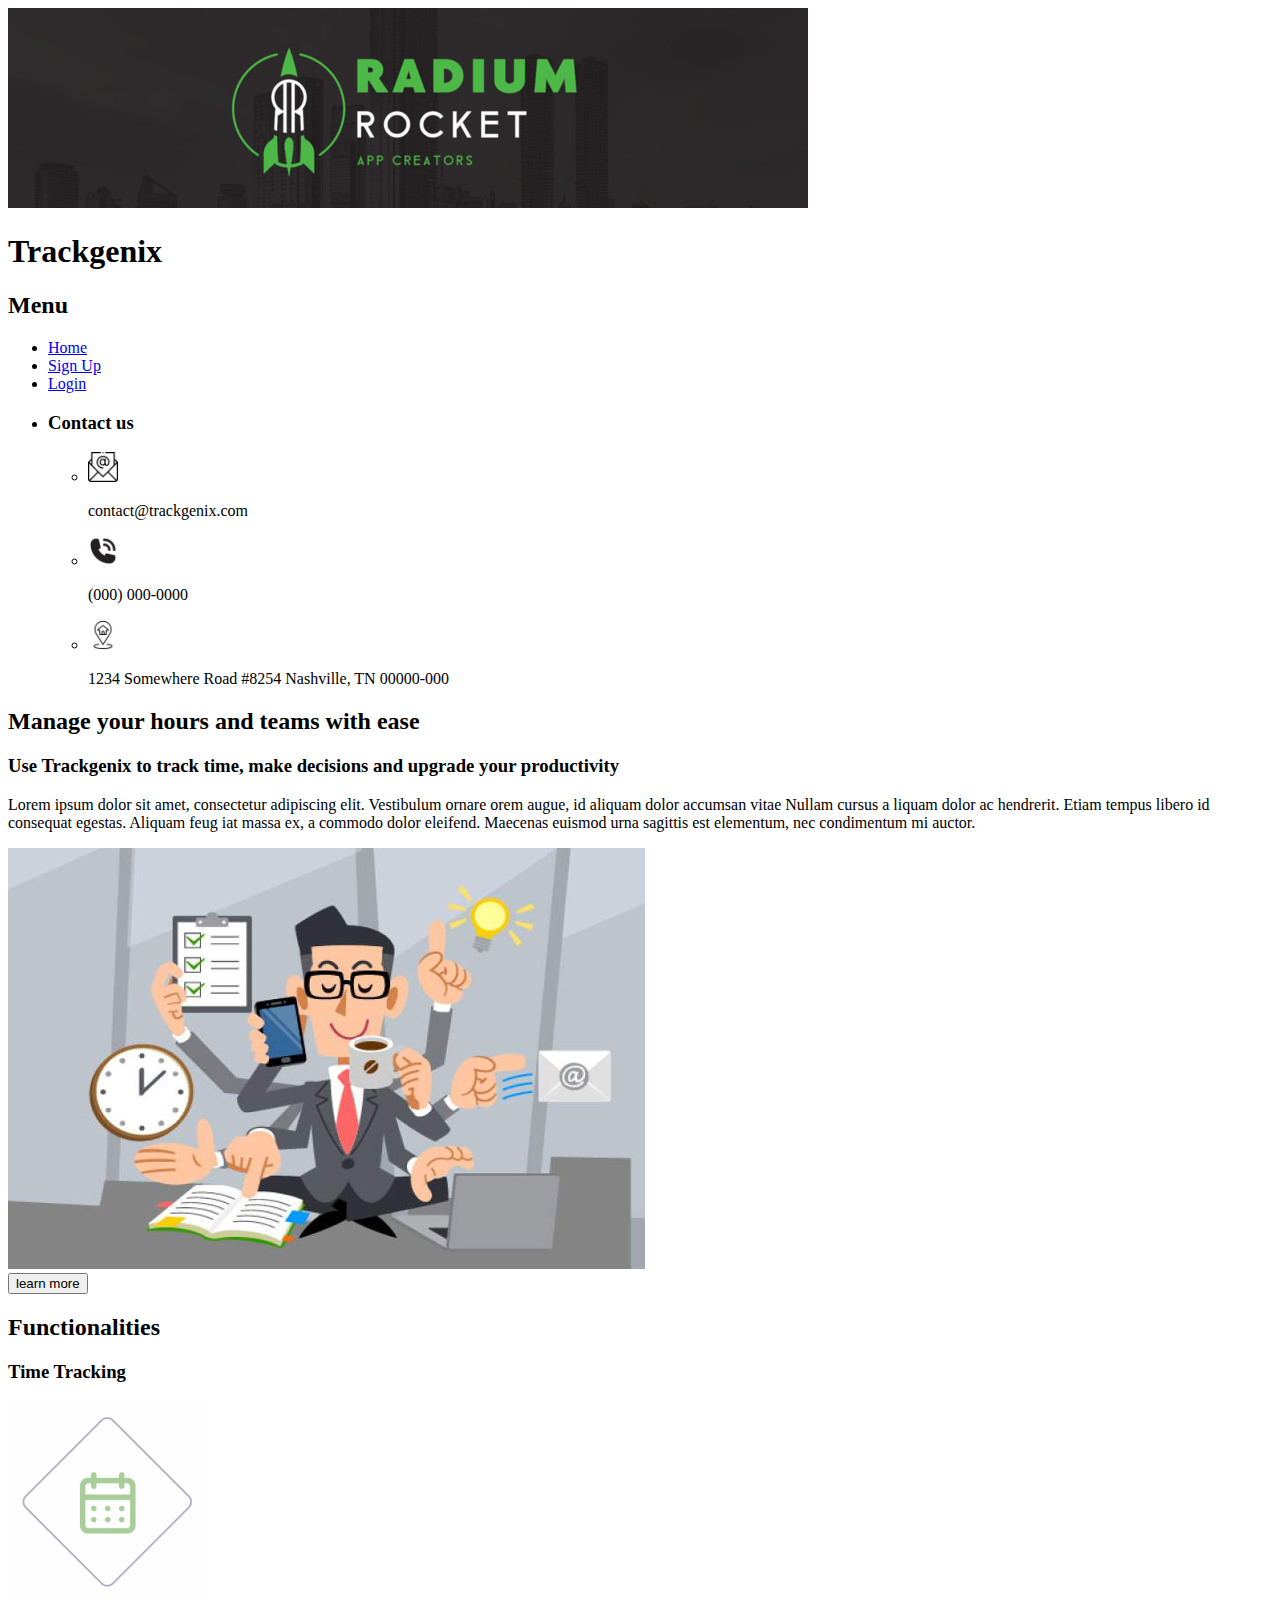
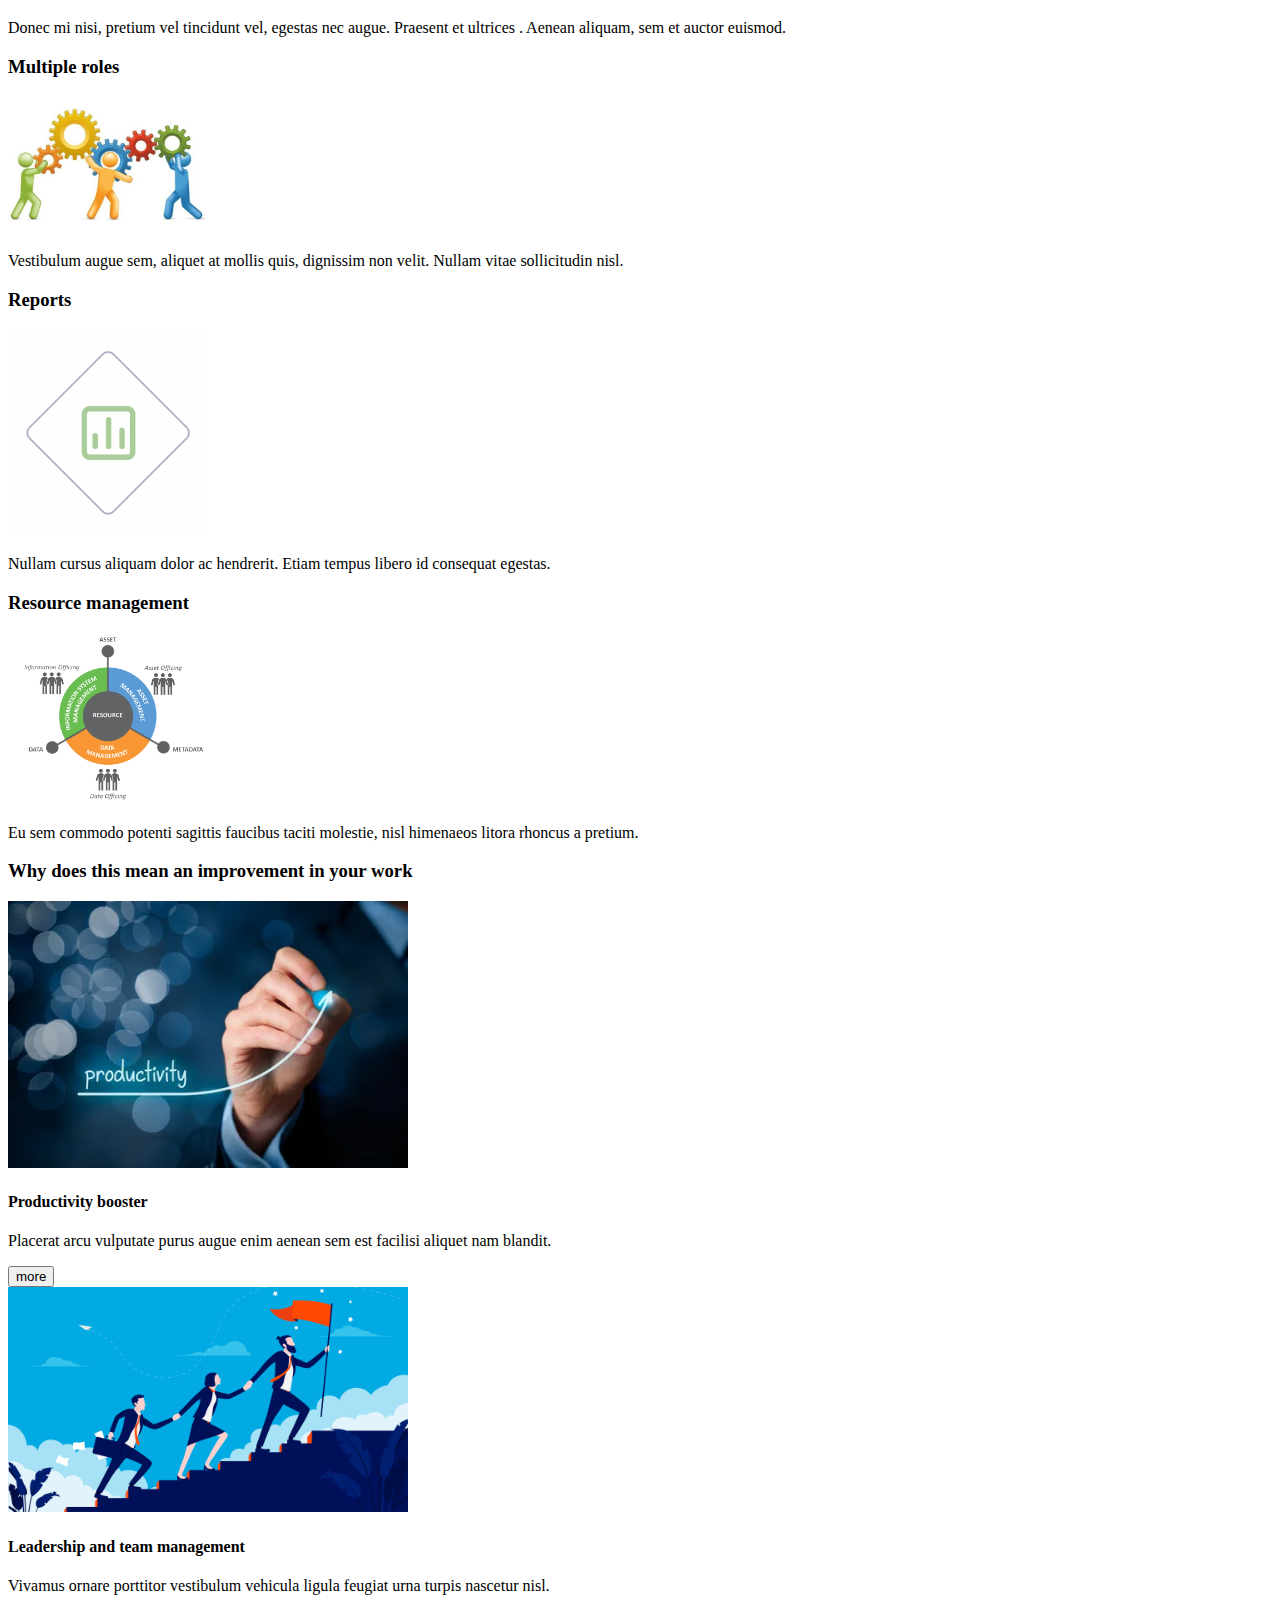
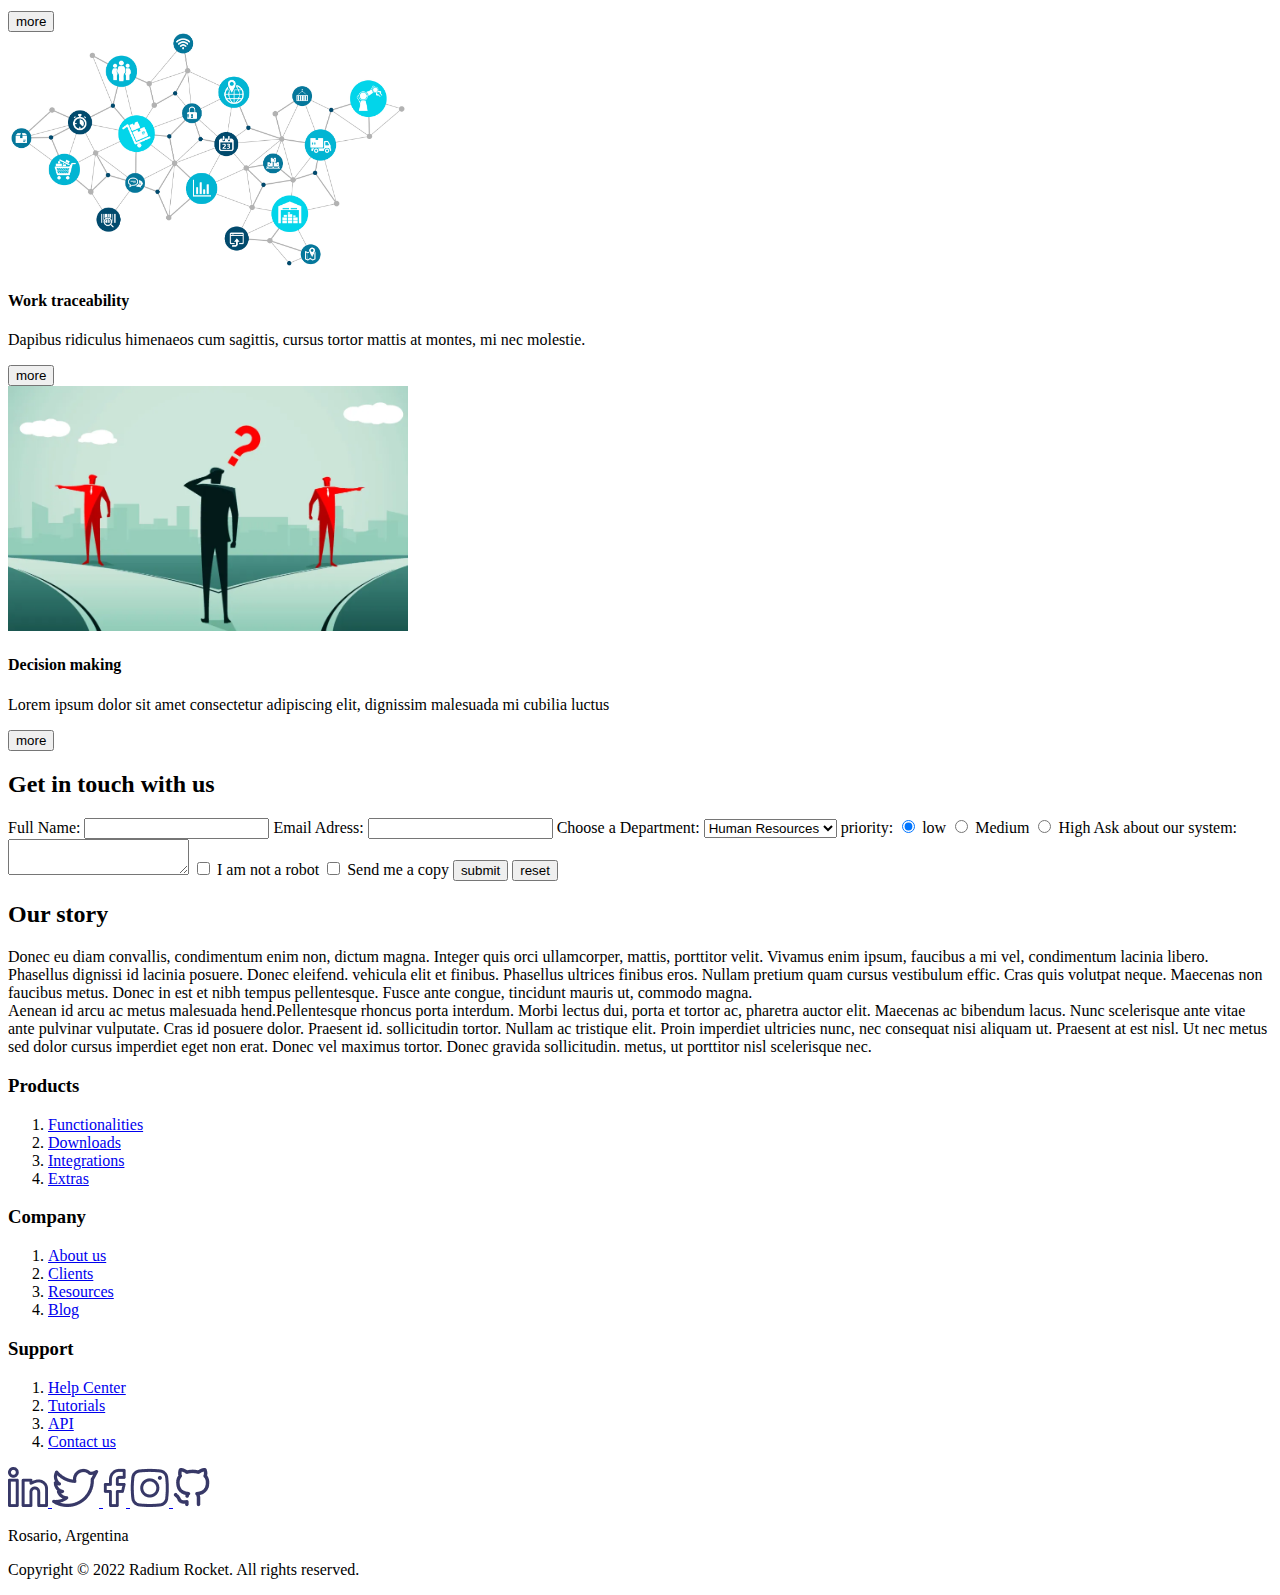
<file: semana-02/index.html>
<!DOCTYPE html>
<html lang="en">
    <head>
        <meta charset="UTF-8">
        <meta http-equiv="X-UA-Compatible" content="IE=edge">
        <meta name="viewport" content="width=device-width, initial-scale=1.0">
        <title>Radium Rocket</title>
    </head>
    <body>
        <header>
            <img src="./assets/images/header-radium.jpeg" alt="logo-header">
            <h1>
                Trackgenix
            </h1>
        </header>
        <aside>            
                <h2>
                    Menu
                </h2>
                <ul>
                    <li>
                        <a href="#">
                            Home
                        </a>
                    </li>
                    <li>
                        <a href="#">
                            Sign Up
                        </a>
                    </li>
                    <li>
                        <a href="#">
                            Login
                        </a>
                    </li>
                    <li>
                        <H3>
                            Contact us
                        </H3>
                        <ul>
                            <li>
                                <img src="./assets/icons/Mail-Select.png" width="30px" alt="">
                                <p>
                                    contact@trackgenix.com
                                </p>
                            </li>
                            <li>
                                <img src="./assets/icons/phone-select.png" width="30px" alt="">
                                <p>
                                    (000) 000-0000
                                </p>
                            </li>
                            <li>
                                <img src="./assets/icons/address-house.webp" width="30px" alt="">
                                <p>
                                    1234 Somewhere Road #8254 Nashville, TN 00000-000
                                </p>
                            </li>
                        </ul>
                    </li>
                </ul>
        </aside>
        <main>
            <section>
                <h2>
                    Manage your hours and teams with ease
                </h2>
                <h3>
                    Use Trackgenix to track time, make decisions and upgrade your productivity
                </h3>
                <p>
                    Lorem ipsum dolor sit amet, consectetur adipiscing elit. Vestibulum ornare
                    orem augue, id aliquam dolor accumsan vitae Nullam cursus a liquam dolor ac hendrerit.
                    Etiam tempus libero id consequat egestas. Aliquam feug iat massa ex, a commodo dolor 
                    eleifend.
                    Maecenas euismod urna sagittis est elementum, nec condimentum mi auctor.
                </p>
                <img src="./assets/images/productivity-section.png" alt="img-productivity">
                <div>
                    <input type="button" value="learn more">
                </div>
            </section>
            <section>
                <h2>
                    Functionalities
                </h2>
                <h3>
                    Time Tracking
                </h3>
                <img src="./assets/images/article1-image1.png" width="200px" alt="rombo">
                <p>
                    Donec mi nisi, pretium vel tincidunt vel, egestas nec augue. Praesent et ultrices . Aenean aliquam,
                    sem et auctor euismod.
                </p>
                <h3>
                    Multiple roles
                </h3>
                <img src="./assets/images/roles.jpeg" width="200px" alt="img-roles">
                <p>
                    Vestibulum augue sem, aliquet at mollis quis, dignissim non velit. Nullam vitae sollicitudin nisl.
                </p>
                <h3>
                    Reports
                </h3>
                <img src="./assets/images/article2-image2.png" width="200px" alt="reports">
                <p>
                    Nullam cursus aliquam dolor ac hendrerit. Etiam tempus libero id consequat egestas.
                </p>
                <h3>
                    Resource management
                </h3>
                <img src="./assets/images/Resource_Management.png" width="200px" alt="">
                <p>
                    Eu sem commodo potenti sagittis faucibus taciti molestie, nisl himenaeos litora rhoncus a pretium.
                </p>
            </section>
            <section>
                <h3>
                    Why does this mean an improvement in your work
                </h3>
                <div>
                    <div class="cards">
                        <img src="./assets/images/productivity-bosster.webp" width="400px" alt="productivity-bosster">
                        <h4>
                            Productivity booster
                        </h4>
                        <p>
                            Placerat arcu vulputate purus augue enim aenean sem est facilisi aliquet nam blandit.
                        </p>
                        <input type="button" value="more">
                    </div>
                    <div class="cards">
                        <img src="./assets/images/Leadership.jpeg" width="400px" alt="Leadership">
                        <h4>
                            Leadership and team management
                        </h4>
                        <p>
                            Vivamus ornare porttitor vestibulum vehicula ligula feugiat urna turpis nascetur nisl.
                        </p>
                        <input type="button" value="more">
                    </div>
                    <div class="cards">
                        <img src="./assets/images/work-traceability.jpeg" width="400px" alt="work-traceability">
                        <h4>
                            Work traceability
                        </h4>
                        <p>
                            Dapibus ridiculus himenaeos cum sagittis, cursus tortor mattis at montes, mi nec molestie.
                        </p>
                        <input type="button" value="more">
                    </div>
                    <div class="cards">
                        <img src="./assets/images/decision-making.webp" width="400px" alt="decision-making">
                        <h4>
                            Decision making
                        </h4>
                        <p>
                            Lorem ipsum dolor sit amet consectetur adipiscing elit, dignissim malesuada mi cubilia luctus
                        </p>
                        <input type="button" value="more">
                    </div>
                </div>
            </section>
            <section >
                <h2>
                    Get in touch with us
                </h2>
                <form action="test">                    
                        <label for="name">
                            Full Name:
                        </label>
                        <input id="name" type="text"  name="user_name">                        
                        <label for="mail">
                            Email Adress:
                        </label>
                        <input id="mail" type="email"  name="user_mail">    
                        <label for="area">
                            Choose a Department:
                        </label>                   
                        <select id="area" name="area"  >                                
                            <option value="area">
                                Human Resources
                            </option>
                            <option value="area">
                                Systems
                            </option>
                            <option value="area">
                                Commercialization
                            </option>
                        </select>                      
                        <label for="optios">
                            priority:
                        </label>
                        <input type="radio" name="interest" value="negative" checked> low
                        <input type="radio" name="interest" value="neutral"> Medium
                        <input type="radio" name="interest" value="positive"> High                      
                        <label for="msg">
                            Ask about our system:
                        </label>
                        <textarea id="msg" name="user-message"></textarea>                      
                        <input id="robot" type="checkbox"  name="condition">
                        <label for="condition">
                            I am not a robot
                        </label>
                        <input id="condition" type="checkbox"  name="copy">
                        <label for="send">
                            Send me a copy
                        </label>
                        <input type="button" value="submit">
                        <input type="button" value="reset">                        
                </form>
            </section>
            <div>
                <h2>
                    Our story
                </h2>
                <div>
                    Donec eu diam convallis, condimentum enim non, dictum magna. Integer quis orci ullamcorper, mattis,
                    porttitor velit. Vivamus enim ipsum, faucibus a mi vel, condimentum lacinia libero. Phasellus dignissi
                    id lacinia posuere. Donec eleifend. vehicula elit
                    et finibus. Phasellus ultrices finibus eros. Nullam pretium quam cursus vestibulum effic.
                    Cras quis volutpat neque. Maecenas non faucibus metus. Donec in est et nibh tempus pellentesque.
                    Fusce ante congue, tincidunt mauris ut, commodo
                    magna.
                </div>
                <div>
                    Aenean id arcu ac metus malesuada hend.Pellentesque rhoncus porta interdum. Morbi lectus dui,
                    porta et tortor ac, pharetra auctor elit. Maecenas ac bibendum lacus. Nunc scelerisque ante vitae
                    ante pulvinar vulputate. Cras id posuere dolor. Praesent id.
                    sollicitudin tortor. Nullam ac tristique elit. Proin imperdiet ultricies nunc, nec consequat nisi
                    aliquam ut. Praesent at est nisl. Ut nec metus sed dolor cursus imperdiet eget non erat. Donec vel
                    maximus tortor. Donec gravida sollicitudin.
                    metus, ut porttitor nisl scelerisque nec.
                </div>
            </div>
            </div>
            <div>
                <div>
                    <h3>Products</h3>
                    <ol >
                        <li>
                            <a href="#">
                                Functionalities
                            </a>
                        </li>
                        <li>
                            <a href="#">
                                Downloads
                            </a>
                        </li>
                        <li>
                            <a href="#">
                                Integrations
                            </a>
                        </li>
                        <li>
                            <a href="#">
                                Extras
                            </a>
                        </li>
                    </ol>
                </div>
                <div>
                    <h3>
                        Company
                    </h3>
                    <ol class="Company">
                        <li>
                            <a href="#">
                                About us
                            </a>
                        </li>
                        <li>
                            <a href="#">
                                Clients
                            </a>
                        </li>
                        <li>
                            <a href="#">
                                Resources
                            </a>
                        </li>
                        <li>
                            <a href="#">
                                Blog
                            </a>
                        </li>
                    </ol>
                </div>
                <div>
                    <h3>
                        Support
                    </h3>
                    <ol class="Support">
                        <li>
                            <a href="#">
                                Help Center
                            </a>
                        </li>
                        <li>
                            <a href="#">
                                Tutorials
                            </a>
                        </li>
                        <li>
                            <a href="#">
                                API
                            </a>
                        </li>
                        <li>
                            <a href="#">
                                Contact us
                            </a>
                        </li>
                    </ol>
                </div>
            </div>
        </main>
        <footer>
            <div>
                <a href="#">
                    <img src="./assets/icons/In.png" alt="logo">
                </a>
                <a href="#">
                    <img src="./assets/icons/twitter.png" alt="logo">
                </a>
                <a href="#">
                    <img src="./assets/icons/face.png" alt="logo">
                </a>
                <a href="#">
                    <img src="./assets/icons/Instagram.png" alt="logo">
                </a>
                <a href="#">
                    <img src="./assets/icons/git.png" alt="logo">
                </a>
            </div>
            <div>
                <p>
                    Rosario, Argentina
                </p>
                <p>
                    Copyright © 2022 Radium Rocket. All rights reserved.
                </p>
            </div>
        </footer>
    </body>
</html>
</file>
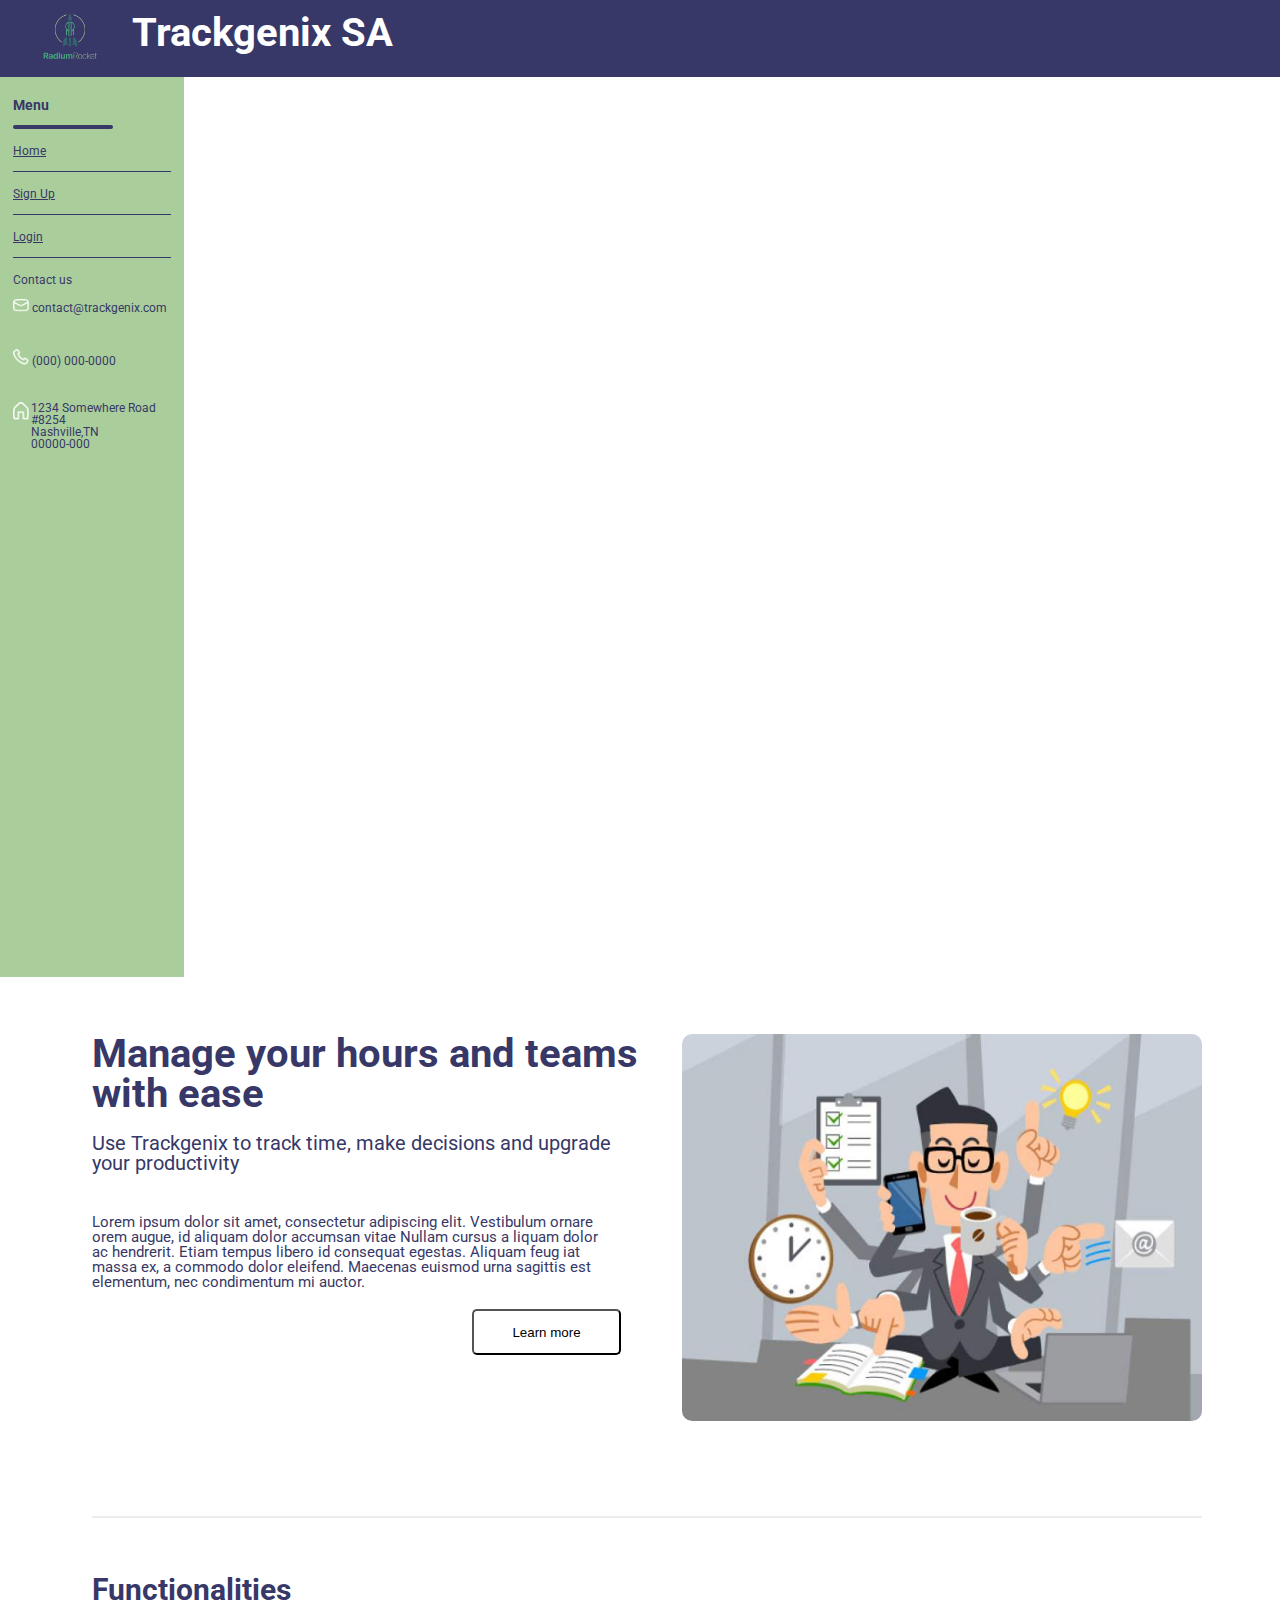
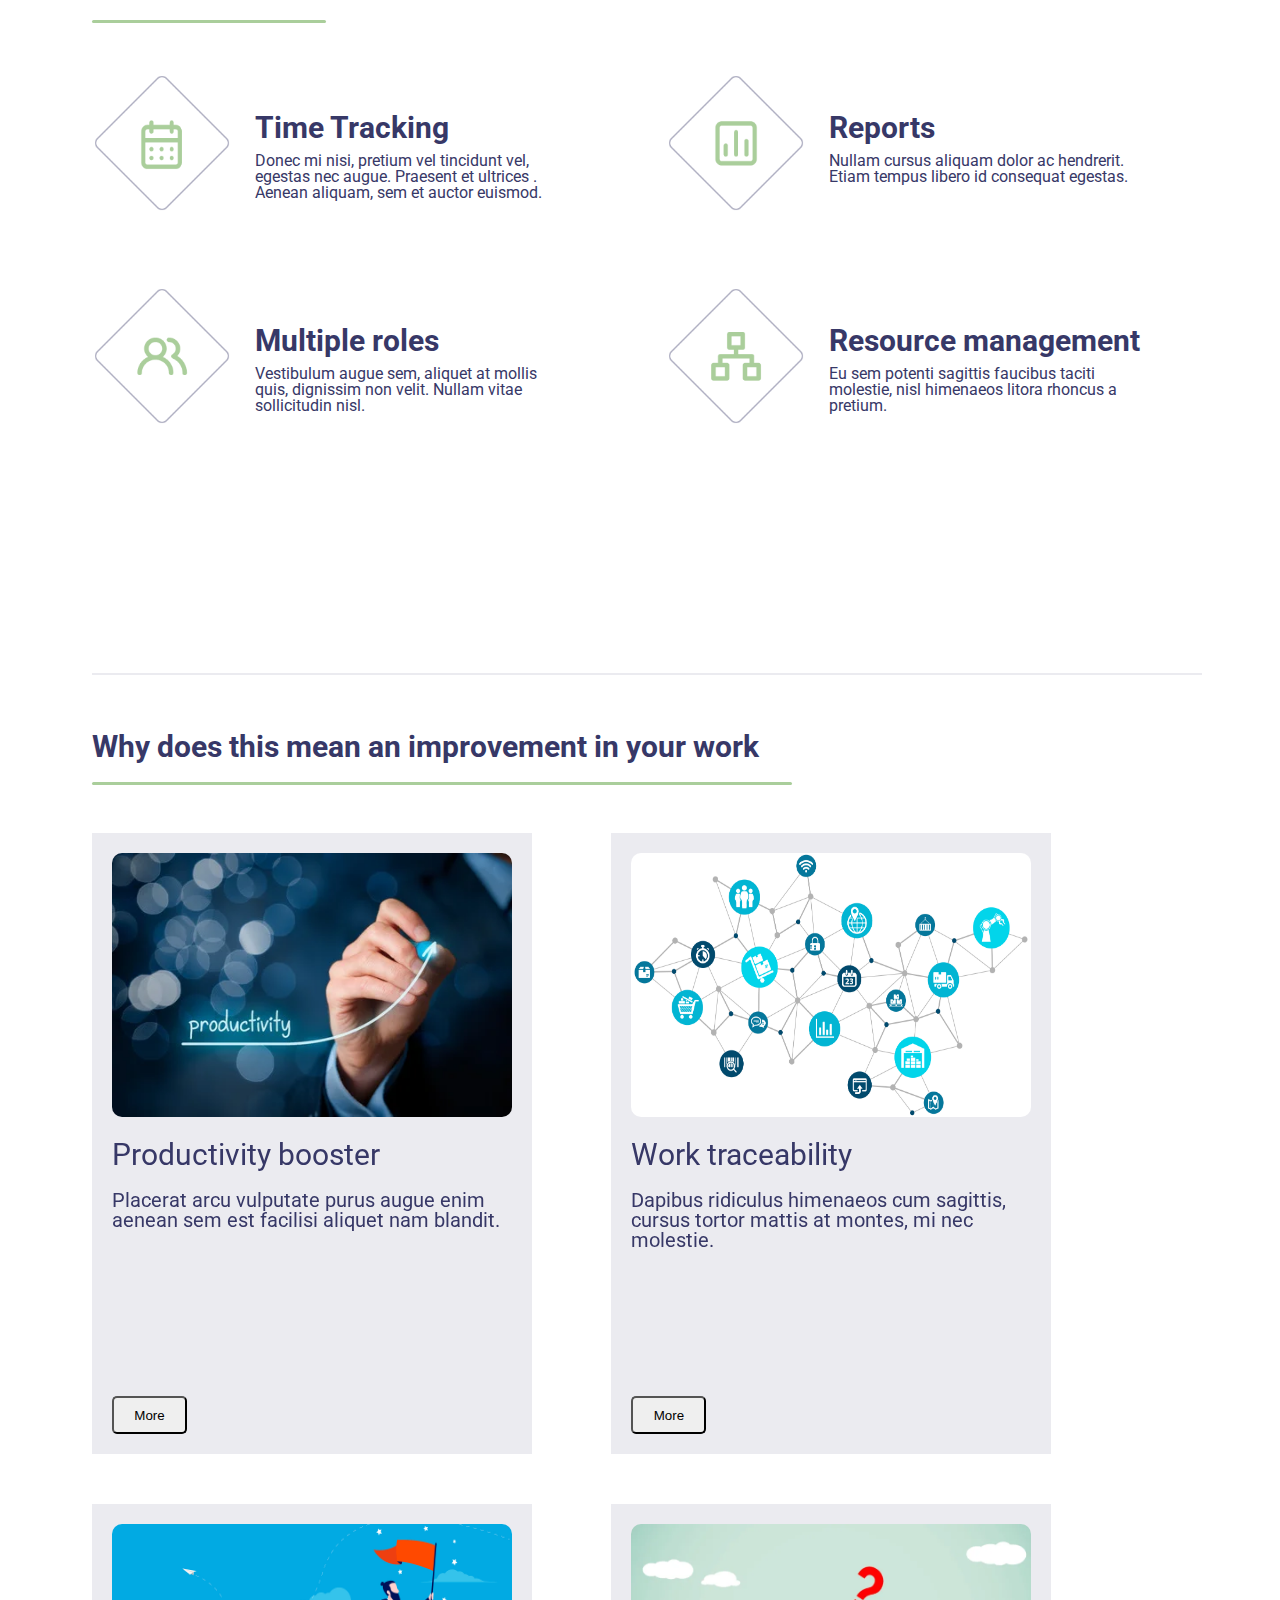
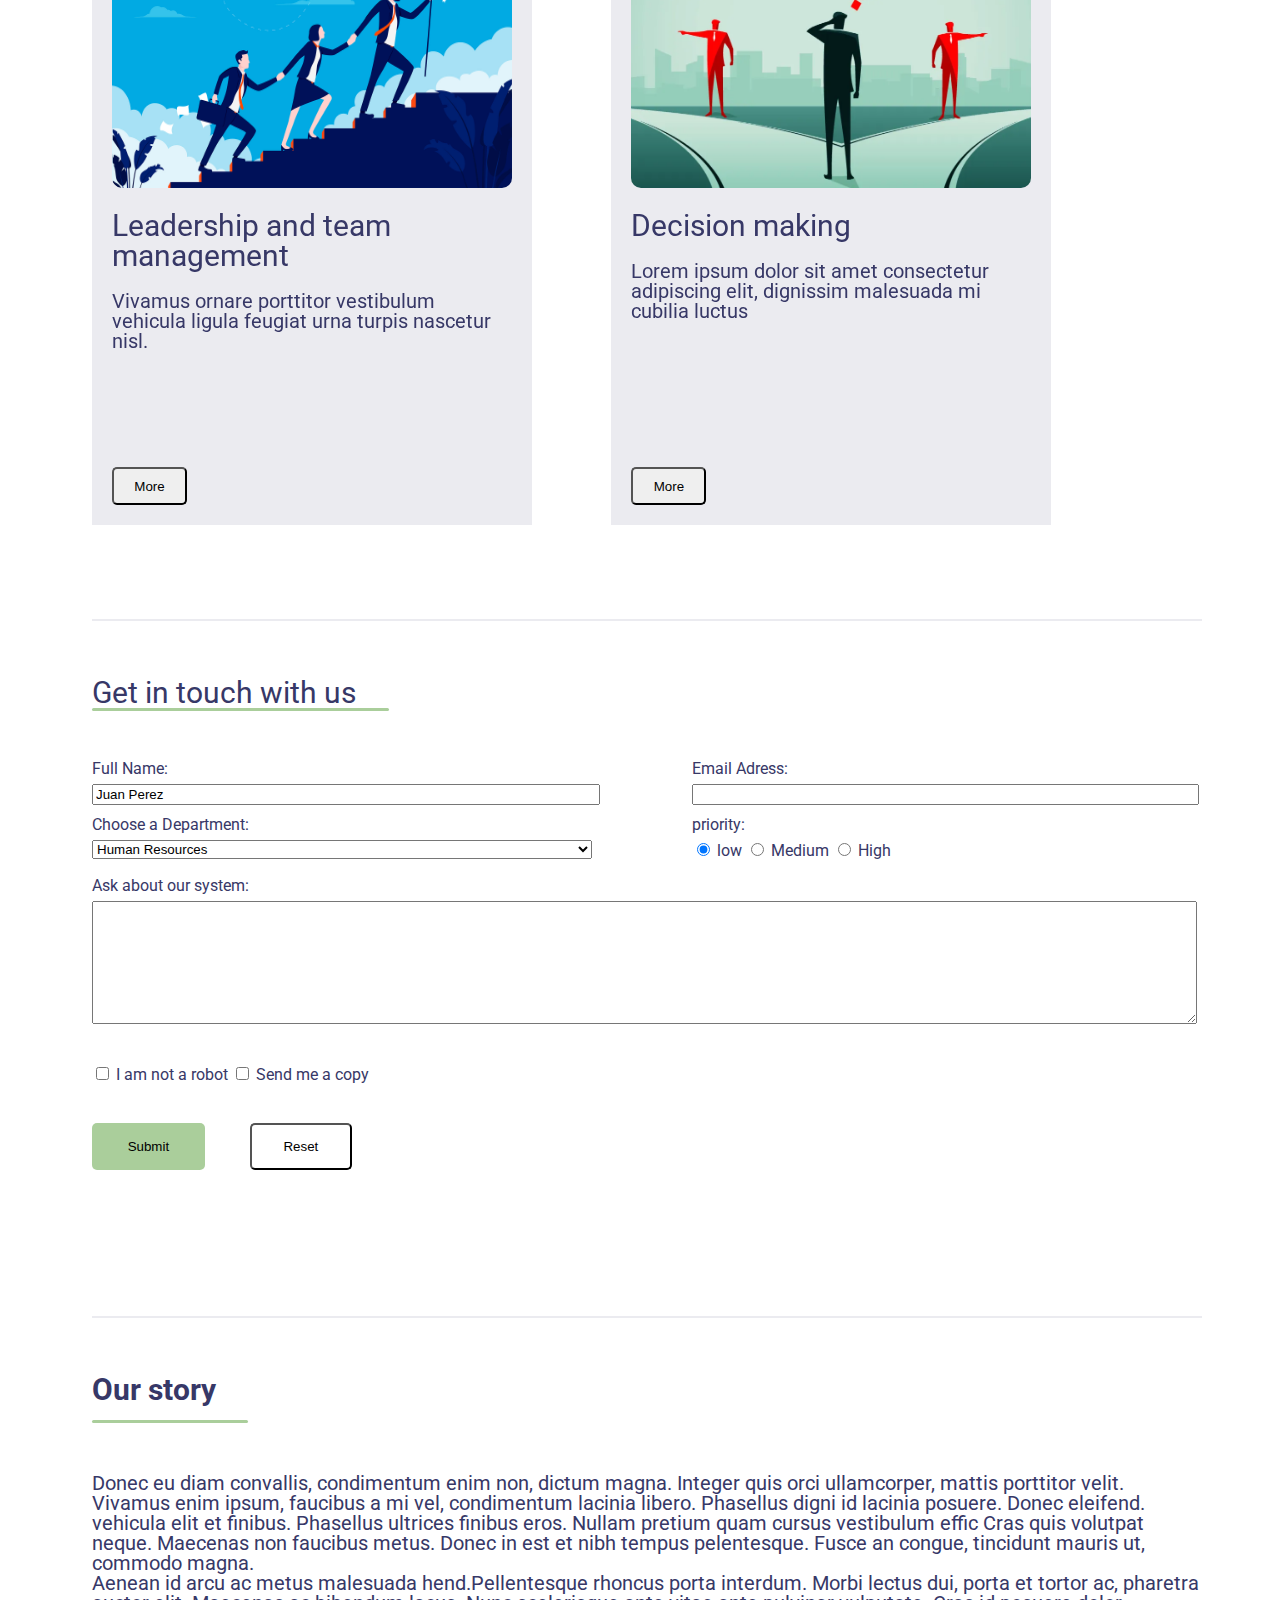
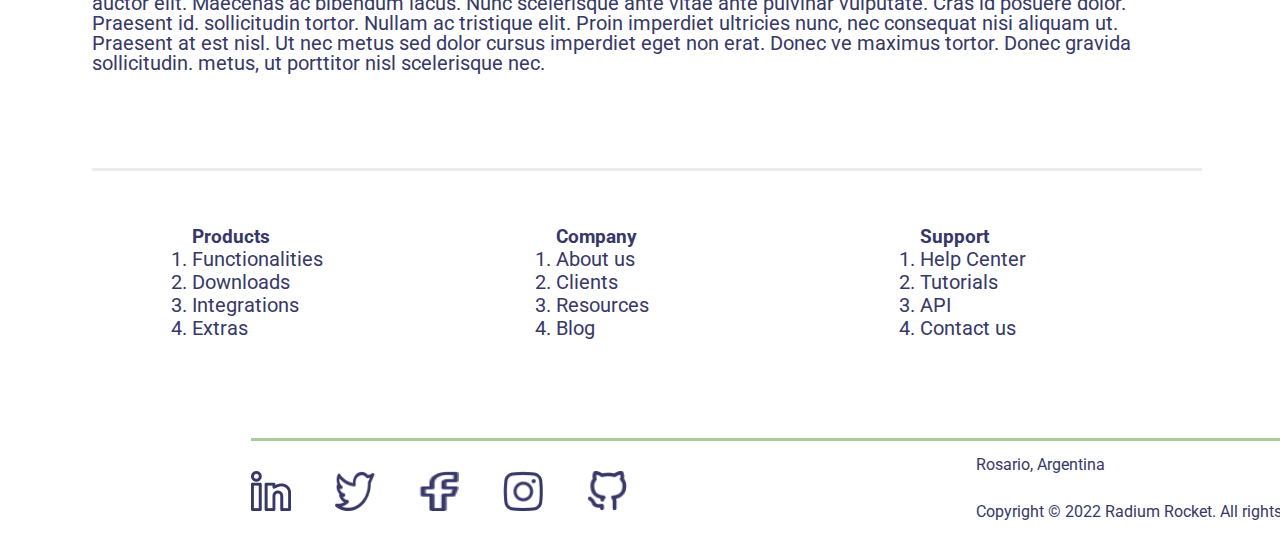
<file: Semana-03/index.html>
<!DOCTYPE html>
<html lang="en">

<head>
    <meta charset="UTF-8">
    <meta http-equiv="X-UA-Compatible" content="IE=edge">
    <meta name="viewport" content="width=device-width, initial-scale=1.0">
    <link rel="stylesheet" href="./css/reset.css">
    <link rel="stylesheet" href="./css/style.css">
    <title>Radium Rocket</title>
</head>

<body>
    <header>
        <div class="container-logo">
            <img class="rr-logo" src="./assets/icons/trackgenix-logo.png" alt="logo-header">
            <h1>
                Trackgenix SA
            </h1>
        </div>
    </header>
    <aside>
        <span>
            Menu
        </span>
        <div class="am1"></div>
        <ul>
            <li class="menu-list">
                <a href="#">
                            Home
                        </a>
            </li>
            <li class="menu-list">
                <a href="#">
                            Sign Up
                        </a>
            </li>
            <li class="menu-list">
                <a href="#">
                            Login
                        </a>
            </li>
            <li class="menu-list-contact">
                <span class="span-sl">
                            Contact us
                        </span>
                <ul>
                    <li class="sub-list">
                        <img class="contact-icons" src="./assets/icons/email-icon.png" alt="">
                        <a href="#">
                            contact@trackgenix.com
                        </a>
                    </li>
                    <li class="sub-list">
                        <img class="contact-icons" src="./assets/icons/phone-icon.png" alt="">
                        <p>
                            (000) 000-0000
                        </p>
                    </li>
                    <li class="sub-list">
                        <img class="contact-icons" src="./assets/icons/house-icon.png" alt="">
                        <span class="span-adress">
                           <p>1234 Somewhere Road</p>
                           <p>#8254</p>
                           <p>Nashville,TN </p>
                           <p>00000-000</p>
                        </span>
                    </li>
                </ul>
            </li>
        </ul>
    </aside>
    <main>
        <section class="first-section">
            <div class="manage-hour">
                <h2 class="title-fs">
                    Manage your hours and teams with ease
                </h2>
                <h3 class="subtitle-fs">
                    Use Trackgenix to track time, make decisions and upgrade your productivity
                </h3>
                <p class="text-fs">
                    Lorem ipsum dolor sit amet, consectetur adipiscing elit. 
                    Vestibulum ornare orem augue, id aliquam dolor accumsan vitae Nullam cursus 
                    a liquam dolor ac hendrerit. Etiam tempus libero id consequat egestas. 
                    Aliquam feug iat massa ex, a commodo dolor eleifend.
                    Maecenas euismod urna sagittis est elementum, nec condimentum mi auctor.
                </p>
                <button class="button-fs">Learn more</button>
            </div>
            <div>
                <img class="productivity" src="./assets/images/productivity-section.png" alt="img-productivity">
            </div>
        </section>
        <section class="second-section">
            <h2>
                Functionalities
            </h2>
            <div class="box-color"></div>
            <div class="second-section-a">
                <div class="second-section-ab">
                    <img class="ss-img" src="./assets/images/calendar-logo.png" alt="rombo">
                    <div class="funcionalities-text">
                        <h3>
                            Time Tracking
                        </h3>
                        <p>
                            Donec mi nisi, pretium vel tincidunt vel, egestas nec augue. Praesent et ultrices
                             . Aenean aliquam, sem et auctor euismod.
                        </p>
                    </div>
                </div>
                <div class="second-section-ab">
                    <img class="ss-img" src="./assets/images/multiple-roles.png" alt="img-roles">
                    <div class="funcionalities-text">
                        <h3>
                            Multiple roles
                        </h3>
                        <p>
                            Vestibulum augue sem, aliquet at mollis quis, dignissim non velit.
                            Nullam vitae sollicitudin nisl.
                        </p>
                    </div>
                </div>
            </div>
            <div class="second-section-b">
                <div class="second-section-ab">
                    <img class="ss-img" src="./assets/images/Reports.png" alt="reports">
                    <div class="funcionalities-text">
                        <h3>
                            Reports
                        </h3>
                        <p>
                            Nullam cursus aliquam dolor ac hendrerit. Etiam tempus libero id consequat egestas.
                        </p>
                    </div>
                </div>
                <div class="second-section-ab">
                    <img class="ss-img" src="./assets/images/resource-management.png" alt="">
                    <div class="funcionalities-text">
                        <h3>
                            Resource management
                        </h3>
                        <p>
                            Eu sem potenti sagittis faucibus taciti molestie, nisl himenaeos litora rhoncus a pretium.
                        </p>
                    </div>
                </div>
            </div>
        </section>
        <section class="third-section">
            <h3 class="title-ts">
                Why does this mean an improvement in your work
            </h3>
            <div class="box-color-ts"></div>
            <div>
                <div class="card-left">
                    <div class="cards">
                        <img class="images-card" src="./assets/images/productivity-bosster.webp" alt="productivity-bosster">
                        <h4 class="subtitle-cards">
                            Productivity booster
                        </h4>
                        <p class="text-card">
                            Placerat arcu vulputate purus augue enim aenean sem est facilisi aliquet nam blandit.
                        </p>
                        <button class="button-card">More</button>
                    </div>
                    <div class="cards">
                        <img class="images-card" src="./assets/images/Leadership.jpeg" alt="Leadership">
                        <h4 class="subtitle-cards">
                            Leadership and team management
                        </h4>
                        <p class="text-card">
                            Vivamus ornare porttitor vestibulum vehicula ligula feugiat urna turpis nascetur nisl.
                        </p>
                        <button class="button-card">More</button>
                    </div>
                </div>
                <div class="card-right">
                    <div class="cards">
                        <img class="images-card" src="./assets/images/work-traceability.jpeg" alt="work-traceability">
                        <h4 class="subtitle-cards">
                            Work traceability
                        </h4>
                        <p class="text-card">
                            Dapibus ridiculus himenaeos cum sagittis, cursus tortor mattis at montes, mi nec molestie.
                        </p>
                        <button class="button-card">More</button>
                    </div>
                    <div class="cards">
                        <img class="images-card" src="./assets/images/decision-making.webp" alt="decision-making">
                        <h4 class="subtitle-cards">
                            Decision making
                        </h4>
                        <p class="text-card">
                            Lorem ipsum dolor sit amet consectetur adipiscing elit, dignissim malesuada mi cubilia luctus
                        </p>
                        <button class="button-card">More</button>
                    </div>
                </div>
            </div>
        </section>
        <section class="fourth-section-form">
            <h2 class="title-form">
                Get in touch with us
            </h2>
            <div class="box-color-fs"></div>
            <form action="test">
                <div class="form-part-one">
                    <div class="inputs-form">
                        <label for="name">
                                Full Name:
                            </label>
                        <input class="name" type="text" value="Juan Perez" name="user_name">
                    </div>
                    <div class="inputs-form">
                        <label for="area">
                                Choose a Department:
                            </label>
                        <select class="select-form" id="area" name="area">                                
                                <option value="area">
                                    Human Resources
                                </option>
                                <option value="area">
                                    Systems
                                </option>
                                <option value="area">
                                    Commercialization
                                </option>
                            </select>
                    </div>
                </div>
                <div class="form-part-two">
                    <div class="inputs-form">
                        <label for="mail">
                                Email Adress:
                            </label>
                        <input class="mail-form" id="mail" type="email" name="user_mail">
                    </div>
                    <div class="inputs-form">
                        <label for="optios">
                                priority:
                        </label>
                        <div class="radio-form">
                            <input type="radio" name="interest" value="negative" checked> low
                            <input type="radio" name="interest" value="neutral"> Medium
                            <input type="radio" name="interest" value="positive"> High
                        </div>
                    </div>
                </div>
                <div class="form-part-three">
                    <label for="msg">
                            Ask about our system:
                        </label>
                    <textarea class="textarea" id="msg" name="user-message"></textarea>
                </div>
                <div class="form-part-four">
                    <input id="robot" type="checkbox" name="condition">
                    <label for="condition">
                            I am not a robot
                        </label>
                    <input id="condition" type="checkbox" name="copy">
                    <label for="send">
                            Send me a copy
                        </label>
                </div>
                <button class="submit">Submit</button>
                <button class="reset">Reset</button>
            </form>
        </section>
        <section class="fifth-section">
            <h2 class="title-five-section">
                Our story
            </h2>
            <div class="box-color-history"></div>
            <p class="tex-story">
                Donec eu diam convallis, condimentum enim non, dictum magna. Integer quis 
                orci ullamcorper, mattis porttitor velit. Vivamus enim ipsum, faucibus a
                 mi vel, condimentum lacinia libero. Phasellus digni id lacinia posuere. Donec 
                 eleifend. vehicula elit et
                finibus. Phasellus ultrices finibus eros. Nullam pretium quam cursus vestibulum
                 effic Cras quis volutpat neque. Maecenas non faucibus metus. Donec in est et nibh 
                 tempus pelentesque. Fusce an congue, tincidunt mauris ut, commodo magna.
            </p>
            <p class="tex-story">
                Aenean id arcu ac metus malesuada hend.Pellentesque rhoncus porta interdum.
                 Morbi lectus dui, porta et tortor ac, pharetra auctor elit. Maecenas ac 
                 bibendum lacus. Nunc scelerisque ante vitae ante pulvinar vulputate. Cras 
                 id posuere dolor. Praesent id.
                sollicitudin tortor. Nullam ac tristique elit. Proin imperdiet ultricies 
                nunc, nec consequat nisi aliquam ut. Praesent at est nisl. Ut nec metus 
                sed dolor cursus imperdiet eget non erat. Donec ve maximus tortor. Donec
                gravida sollicitudin.
                metus, ut porttitor nisl scelerisque nec.
            </p>
        </section>
        </div>
        <section class="maps-site">
            <div class="container-ol-products">
                <h3>Products</h3>
                <ol>
                    <li class="list-maps">
                        <a href="#">
                                Functionalities
                            </a>
                    </li>
                    <li class="list-maps">
                        <a href="#">
                                Downloads
                            </a>
                    </li>
                    <li class="list-maps">
                        <a href="#">
                                Integrations
                            </a>
                    </li>
                    <li class="list-maps">
                        <a href="#">
                                Extras
                            </a>
                    </li>
                </ol>
            </div>
            <div class="container-ol-products">
                <h3>
                    Company
                </h3>
                <ol class="Company">
                    <li class="list-maps">
                        <a href="#">
                                About us
                            </a>
                    </li>
                    <li class="list-maps">
                        <a href="#">
                                Clients
                            </a>
                    </li>
                    <li class="list-maps">
                        <a href="#">
                                Resources
                            </a>
                    </li>
                    <li class="list-maps">
                        <a href="#">
                                Blog
                            </a>
                    </li>
                </ol>
            </div>
            <div class="container-ol-products">
                <h3>
                    Support
                </h3>
                <ol class="Support">
                    <li class="list-maps">
                        <a href="#">
                                Help Center
                            </a>
                    </li>
                    <li class="list-maps">
                        <a href="#">
                                Tutorials
                            </a>
                    </li>
                    <li class="list-maps">
                        <a href="#">
                                API
                            </a>
                    </li>
                    <li class="list-maps">
                        <a href="#">
                                Contact us
                            </a>
                    </li>
                </ol>
            </div>
        </section>
    </main>
    <footer>
        <div class="social-media">
            <a href="#">
                <img class="icon-links" src="./assets/icons/In.png" alt="logo">
            </a>
            <a href="#">
                <img class="icon-links" src="./assets/icons/twitter.png" alt="logo">
            </a>
            <a href="#">
                <img class="icon-links" src="./assets/icons/face.png" alt="logo">
            </a>
            <a href="#">
                <img class="icon-links" src="./assets/icons/Instagram.png" alt="logo">
            </a>
            <a href="#">
                <img class="icon-links" src="./assets/icons/git.png" alt="logo">
            </a>
        </div>
        <div class="footer-text">
            <p class="city">
                Rosario, Argentina
            </p>
            <p>
                Copyright © 2022 Radium Rocket. All rights reserved.
            </p>
        </div>
    </footer>
</body>

</html>
</file>
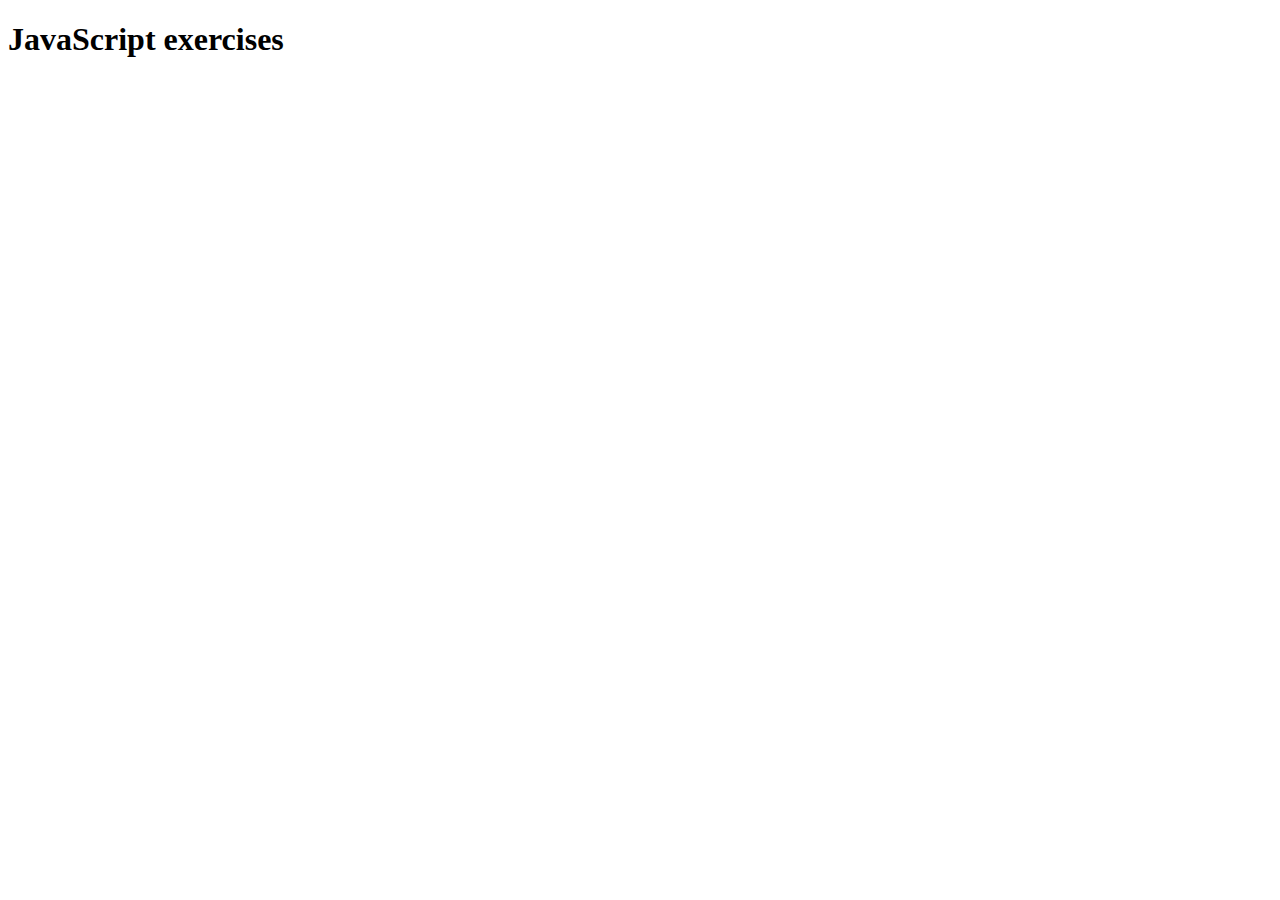
<file: semana-05/index.html>
<!DOCTYPE html>
<html lang="en">

<head>
    <meta charset="UTF-8">
    <meta http-equiv="X-UA-Compatible" content="IE=edge">
    <meta name="viewport" content="width=device-width, initial-scale=1.0">
    <title>JavaScript exercises</title>
    <script src="./exercises/01_variables_and_operators.js"></script>
    <script src="./exercises/02_strings.js"></script>
    <script src="./exercises/03_arrays.js"></script>
    <script src="./exercises/04_if_else.js"></script>
    <script src="./exercises/05_for.js"></script>
    <script src="./exercises/06_functions.js"></script>
</head>

<body>
    <h1>JavaScript exercises</h1>
</body>

</html>
</file>
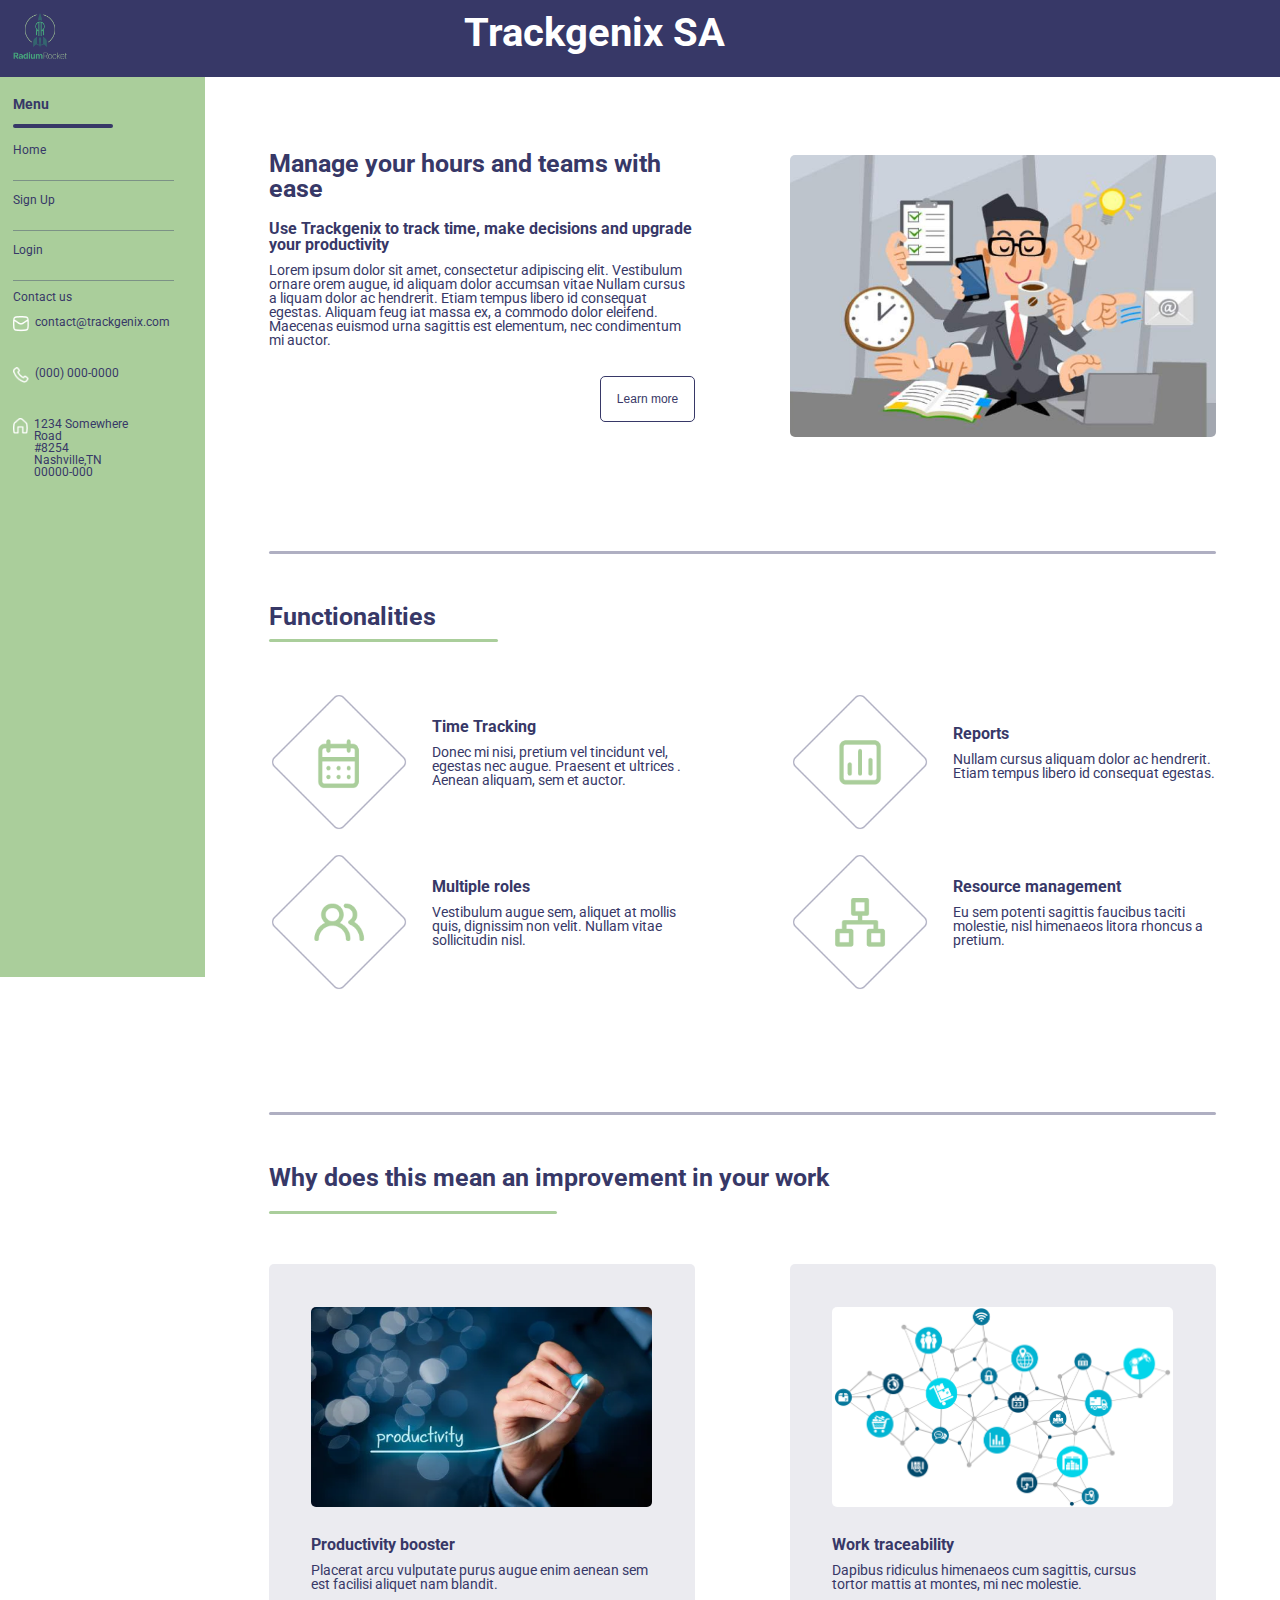
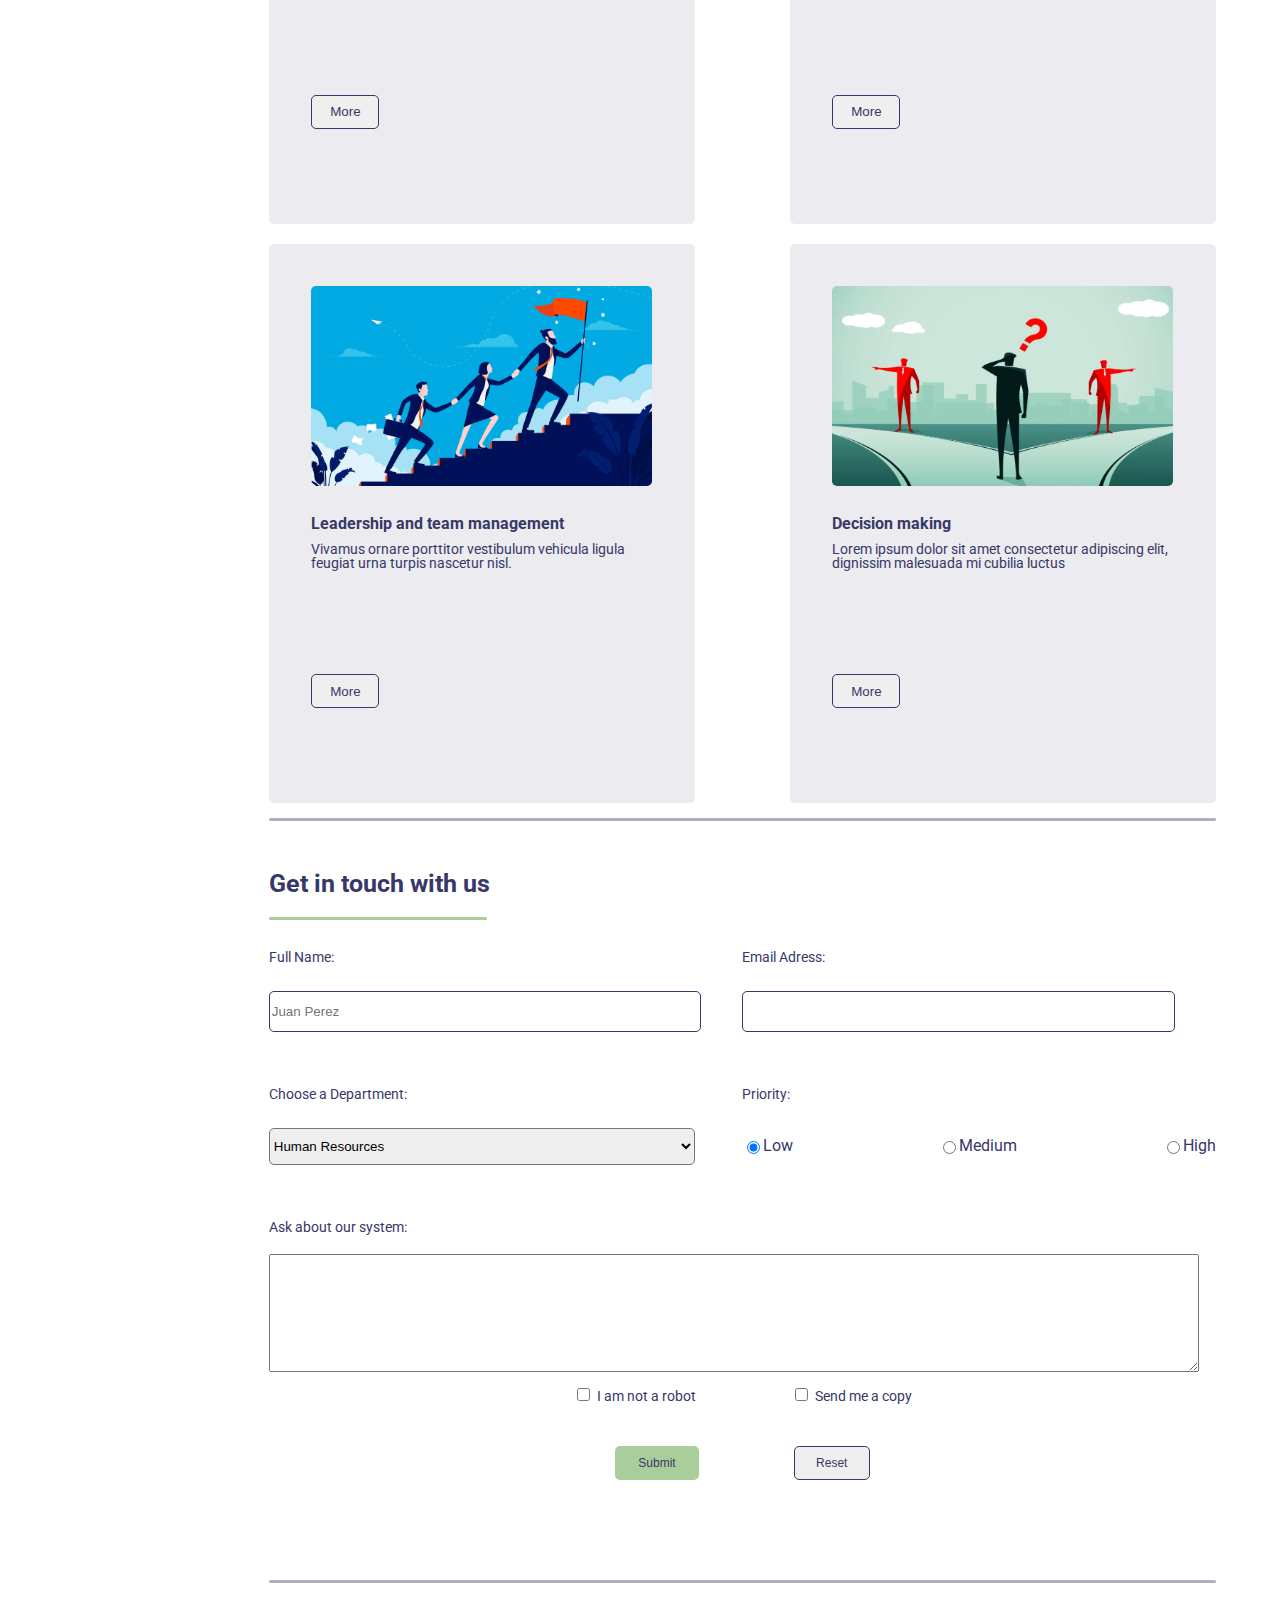
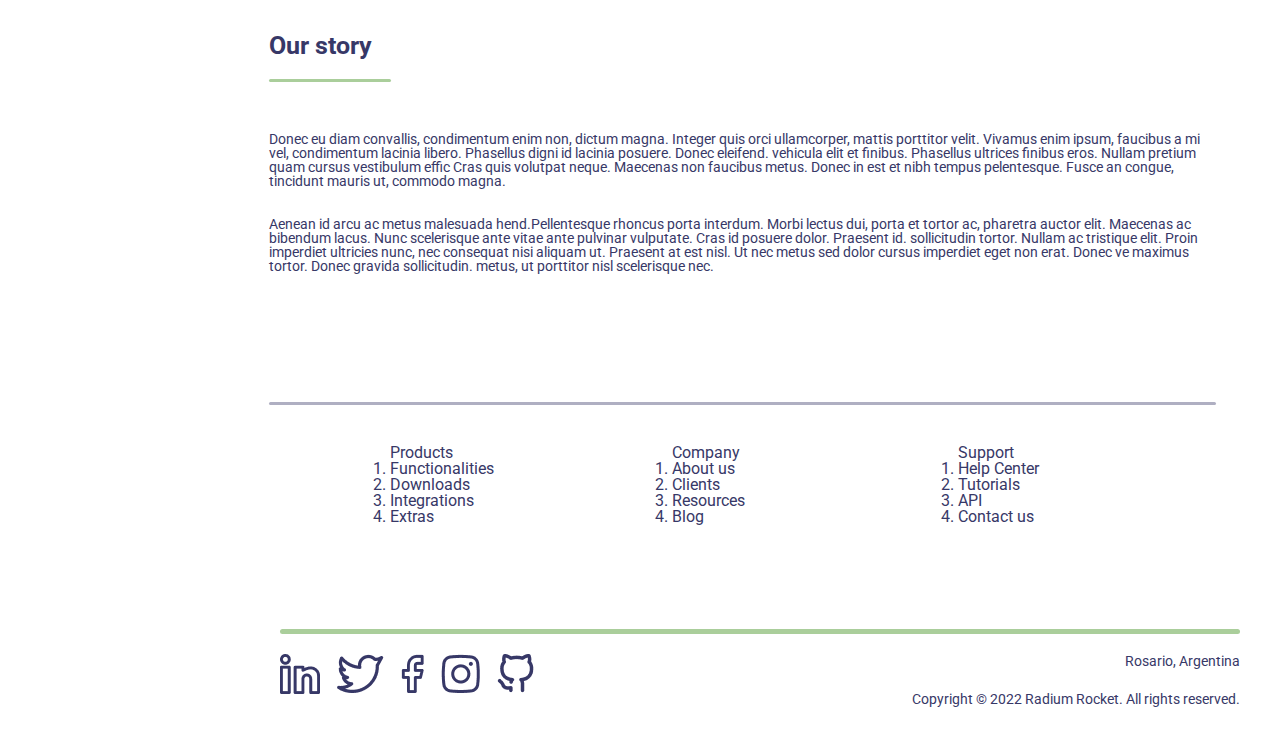
<file: semana-06/views/index.html>
<!DOCTYPE html>
<html lang="en">

<head>
    <meta charset="UTF-8">
    <meta http-equiv="X-UA-Compatible" content="IE=edge">
    <meta name="viewport" content="width=device-width, initial-scale=1.0">
    <link rel="stylesheet" href="../styles/reset.css">
    <link rel="stylesheet" href="../styles/style.css">
    <link rel="stylesheet" href="../styles/header.css">
    <link rel="stylesheet" href="../styles/sidebar.css">
    <link rel="stylesheet" href="../styles/main.css">
    <link rel="stylesheet" href="../styles/footer.css">
    <link rel="preconnect" href="https://fonts.googleapis.com">
    <link rel="preconnect" href="https://fonts.gstatic.com" crossorigin>
    <link href="https://fonts.googleapis.com/css2?family=Roboto:ital,wght@0,100;0,300;0,400;0,500;0,700;1,100;1,300;1,400;1,500;1,700&display=swap" rel="stylesheet">
    <script src="../javascript/contact.js"></script>
    <title>Radium Rocket</title>
</head>

<body>
    <header>
        <img class="rr-logo" src="../assets/icons/trackgenix-logo.png" alt="logo-header">
        <h1>
            Trackgenix SA
        </h1>
        <img class="sidebar-menu" src="../assets/icons/sidebar-icon.png" alt="sidebar">
    </header>
    <div class="central-page">
        <aside>
            <span>
                Menu
            </span>
            <div class="am1"></div>
            <ul class="list-sidebar">
                <li class="menu-list">
                    <a href="#">
                            Home
                    </a>
                </li>
                <div class="sub-line"></div>
                <li class="menu-list">
                    <a href="./sing-up.html">
                            Sign Up
                    </a>
                </li>
                <div class="sub-line"></div>
                <li class="menu-list">
                    <a href="./login.html">
                        Login
                    </a>
                </li>
                <div class="sub-line"></div>
                <li class="menu-list-contact">
                    <span class="span-sl">
                        Contact us
                    </span>
                    <ul class="sublist-sidebar">
                        <li class="sub-list">
                            <img class="contact-icons" src="../assets/icons/email-icon.png" alt="">
                            <a href="#">
                            contact@trackgenix.com
                            </a>
                        </li>
                        <li class="sub-list">
                            <img class="contact-icons" src="../assets/icons/phone-icon.png" alt="">
                            <span>
                                (000) 000-0000
                            </span>
                        </li>
                        <li class="sub-list">
                            <img class="contact-icons" src="../assets/icons/house-icon.png" alt="">
                            <div class="span-adress">
                                <span>1234 Somewhere Road</span>
                                <span>#8254</span>
                                <span>Nashville,TN </span>
                                <span>00000-000</span>
                            </div>
                        </li>
                    </ul>
                </li>
            </ul>
        </aside>
        <main>
            <section class="first-section">
                <img class="productivity" src="../assets/images/productivity-section.png" alt="img-productivity">
                <div class="manage-hour">
                    <h2 class="title-fs">
                        Manage your hours and teams with ease
                    </h2>
                    <h3 class="subtitle-fs">
                        Use Trackgenix to track time, make decisions and upgrade your productivity
                    </h3>
                    <p class="text-fs">
                        Lorem ipsum dolor sit amet, consectetur adipiscing elit. Vestibulum ornare orem augue, id aliquam dolor accumsan vitae Nullam cursus a liquam dolor ac hendrerit. Etiam tempus libero id consequat egestas. Aliquam feug iat massa ex, a commodo dolor eleifend.
                        Maecenas euismod urna sagittis est elementum, nec condimentum mi auctor.
                    </p>
                    <div class="container-button-fs">
                        <button class="button-fs">Learn more</button>
                    </div>
                </div>
            </section>
            <div class="section-divider-box"></div>
            <section class="second-section">
                <h2>
                    Functionalities
                </h2>
                <div class="box-color-functionalities"></div>
                <div class="articles">
                    <div class="second-section-a">
                        <div class="second-section-ab">
                            <img class="ss-img" src="../assets/images/calendar-logo.png" alt="rombo">
                            <div class="funcionalities-text">
                                <h3>
                                    Time Tracking
                                </h3>
                                <p>
                                    Donec mi nisi, pretium vel tincidunt vel, egestas nec augue. Praesent et ultrices . Aenean aliquam, sem et auctor.
                                </p>
                            </div>
                        </div>
                        <div class="second-section-ab">
                            <img class="ss-img" src="../assets/images/multiple-roles.png" alt="img-roles">
                            <div class="funcionalities-text">
                                <h3>
                                    Multiple roles
                                </h3>
                                <p>
                                    Vestibulum augue sem, aliquet at mollis quis, dignissim non velit. Nullam vitae sollicitudin nisl.
                                </p>
                            </div>
                        </div>
                    </div>
                    <div class="second-section-b">
                        <div class="second-section-ab">
                            <img class="ss-img" src="../assets/images/reports.png" alt="reports">
                            <div class="funcionalities-text">
                                <h3>
                                    Reports
                                </h3>
                                <p>
                                    Nullam cursus aliquam dolor ac hendrerit. Etiam tempus libero id consequat egestas.
                                </p>
                            </div>
                        </div>
                        <div class="second-section-ab">
                            <img class="ss-img" src="../assets/images/resource-management.png" alt="">
                            <div class="funcionalities-text">
                                <h3>
                                    Resource management
                                </h3>
                                <p>
                                    Eu sem potenti sagittis faucibus taciti molestie, nisl himenaeos litora rhoncus a pretium.
                                </p>
                            </div>
                        </div>
                    </div>
                </div>
            </section>
            <div class="section-divider-box"></div>
            <section class="third-section">
                <h2 class="title-ts">
                    Why does this mean an improvement in your work
                </h2>
                <div class="box-color-ts"></div>
                <div class="container-cards">
                    <div class="card-left">
                        <div class="cards">
                            <img class="images-card" src="../assets/images/productivity-bosster.webp" alt="productivity-bosster">
                            <h4 class="subtitle-cards">
                                Productivity booster
                            </h4>
                            <p class="text-card">
                                Placerat arcu vulputate purus augue enim aenean sem est facilisi aliquet nam blandit.
                            </p>
                            <button class="button-card">More</button>
                        </div>
                        <div class="cards">
                            <img class="images-card" src="../assets/images/leadership.jpeg" alt="Leadership">
                            <h4 class="subtitle-cards">
                                Leadership and team management
                            </h4>
                            <p class="text-card">
                                Vivamus ornare porttitor vestibulum vehicula ligula feugiat urna turpis nascetur nisl.
                            </p>
                            <button class="button-card">More</button>
                        </div>
                    </div>
                    <div class="card-right">
                        <div class="cards">
                            <img class="images-card" src="../assets/images/work-traceability.jpeg" alt="work-traceability">
                            <h4 class="subtitle-cards">
                                Work traceability
                            </h4>
                            <p class="text-card">
                                Dapibus ridiculus himenaeos cum sagittis, cursus tortor mattis at montes, mi nec molestie.
                            </p>
                            <button class="button-card">More</button>
                        </div>
                        <div class="cards">
                            <img class="images-card" src="../assets/images/decision-making.webp" alt="decision-making">
                            <h4 class="subtitle-cards">
                                Decision making
                            </h4>
                            <p class="text-card">
                                Lorem ipsum dolor sit amet consectetur adipiscing elit, dignissim malesuada mi cubilia luctus
                            </p>
                            <button class="button-card">More</button>
                        </div>
                    </div>
                </div>
            </section>
            <div class="section-divider-box"></div>
            <section class="fourth-section-form">
                <h2 class="title-form">
                    Get in touch with us
                </h2>
                <div class="box-color-fs"></div>
                <form action="test" id="formContact" method="post" onsubmit="handleOnSubmit()">
                    <div class="form-part-first">
                        <div class="form-part-one">
                            <div class="inputs-form">
                                <label for="name">
                                    Full Name:
                                </label>
                                <input id="fullName" class="name" type="text" placeholder="Juan Perez" onfocus="verifyFullName()" onblur="fullNameInput()">
                                <p id="pName" class="errorName colorError">Invalid value</p>
                            </div>
                            <div class="inputs-form">
                                <label for="area">
                                    Choose a Department:
                                </label>
                                <select class="select-form" id="area" name="area">                                
                                    <option value="area">
                                        Human Resources
                                    </option>
                                    <option value="area">
                                        Systems
                                    </option>
                                    <option value="area">
                                        Commercialization
                                    </option>
                                </select>
                            </div>
                        </div>
                        <div class="form-part-two">
                            <div class="inputs-form">
                                <label for="mail">
                                    Email Adress:
                                </label>
                                <input id="email" type="email" class="mail-form" name="user_mail" onfocus="verifyMail()" onblur="eMail()">
                                <p id="pMail" class="errorMail">Invalid value</p>
                            </div>
                            <div class="inputs-form">
                                <label for="optios">
                                    Priority:
                                </label>
                                <div class="radio-form">
                                    <div class="radios"><input type="radio" name="interest" value="negative" checked> Low</div>
                                    <div class="radios"><input type="radio" name="interest" value="neutral"> Medium</div>
                                    <div class="radios"><input type="radio" name="interest" value="positive"> High</div>
                                </div>
                            </div>
                        </div>
                    </div>
                    <div class="form-part-three">
                        <label for="msg">
                            Ask about our system:
                        </label>
                        <textarea class="textarea" id="msg" name="user-message" onfocus="verifyMsg()" onblur="messageInput()"></textarea>
                        <p id="errorMsg" class="pMsg colorError">You have to write something</p>
                    </div>
                    <div class="form-part-four">
                        <div class="checkbox">
                            <input id="robot" type="checkbox" name="condition">
                            <label for="condition">
                                I am not a robot
                            </label>
                        </div>
                        <div>
                            <input id="condition" type="checkbox" name="copy">
                            <label for="send">
                                    Send me a copy
                            </label>
                        </div>
                    </div>
                    <div class="container-button">
                        <button class="submit">Submit</button>
                        <button class="reset">Reset</button>
                    </div>
                </form>
            </section>
            <div class="section-divider-box"></div>
            <section class="fifth-section">
                <h2 class="title-five-section">
                    Our story
                </h2>
                <div class="box-color-history"></div>
                <p class="tex-story">
                    Donec eu diam convallis, condimentum enim non, dictum magna. Integer quis orci ullamcorper, mattis porttitor velit. Vivamus enim ipsum, faucibus a mi vel, condimentum lacinia libero. Phasellus digni id lacinia posuere. Donec eleifend. vehicula elit et
                    finibus. Phasellus ultrices finibus eros. Nullam pretium quam cursus vestibulum effic Cras quis volutpat neque. Maecenas non faucibus metus. Donec in est et nibh tempus pelentesque. Fusce an congue, tincidunt mauris ut, commodo magna.
                </p>
                <p class="tex-story">
                    Aenean id arcu ac metus malesuada hend.Pellentesque rhoncus porta interdum. Morbi lectus dui, porta et tortor ac, pharetra auctor elit. Maecenas ac bibendum lacus. Nunc scelerisque ante vitae ante pulvinar vulputate. Cras id posuere dolor. Praesent id.
                    sollicitudin tortor. Nullam ac tristique elit. Proin imperdiet ultricies nunc, nec consequat nisi aliquam ut. Praesent at est nisl. Ut nec metus sed dolor cursus imperdiet eget non erat. Donec ve maximus tortor. Donec gravida sollicitudin.
                    metus, ut porttitor nisl scelerisque nec.
                </p>
            </section>
            <div class="section-divider-box"></div>
            <section class="maps-site">
                <div class="container-general">
                    <span class="maps-title">Products</span>
                    <div class="container-ol-products">
                        <ol>
                            <li class="list-maps">
                                <a href="#">
                                    Functionalities
                                </a>
                            </li>
                            <li class="list-maps">
                                <a href="#">
                                    Downloads
                                </a>
                            </li>
                            <li class="list-maps">
                                <a href="#">
                                    Integrations
                                </a>
                            </li>
                            <li class="list-maps">
                                <a href="#">
                                    Extras
                                </a>
                            </li>
                        </ol>
                    </div>
                </div>
                <div class="container-general">
                    <span class="maps-title">
                        Company
                    </span>
                    <div class="container-ol-products">
                        <ol class="Company">
                            <li class="list-maps">
                                <a href="#">
                                    About us
                                </a>
                            </li>
                            <li class="list-maps">
                                <a href="#">
                                    Clients
                                </a>
                            </li>
                            <li class="list-maps">
                                <a href="#">
                                    Resources
                                </a>
                            </li>
                            <li class="list-maps">
                                <a href="#">
                                    Blog
                                </a>
                            </li>
                        </ol>
                    </div>
                </div>
                <div class="container-general">
                    <span class="maps-title-01">
                        Support
                    </span>
                    <div class="container-ol-products">

                        <ol class="Support">
                            <li class="list-maps">
                                <a href="#">
                                    Help Center
                            </a>
                            </li>
                            <li class="list-maps">
                                <a href="#">
                                    Tutorials
                            </a>
                            </li>
                            <li class="list-maps">
                                <a href="#">
                                    API
                            </a>
                            </li>
                            <li class="list-maps">
                                <a href="#">
                                    Contact us
                            </a>
                            </li>
                        </ol>
                    </div>
                </div>
            </section>
        </main>
    </div>
    <footer>
        <div class="box-color-footer"></div>
        <div class="footer-description">
            <div class="social-media">
                <a href="#">
                    <img class="icon-links" src="../assets/icons/In.png" alt="Linkedin">
                </a>
                <a href="#">
                    <img class="icon-links" src="../assets/icons/twitter.png" alt="twitter">
                </a>
                <a href="#">
                    <img class="icon-links" src="../assets/icons/face.png" alt="facebook">
                </a>
                <a href="#">
                    <img class="icon-links" src="../assets/icons/Instagram.png" alt="Instagram">
                </a>
                <a href="#">
                    <img class="icon-links" src="../assets/icons/git.png" alt="git">
                </a>
            </div>
            <div class="footer-text">
                <p class="city">
                    Rosario, Argentina
                </p>
                <p>
                    Copyright © 2022 Radium Rocket. All rights reserved.
                </p>
            </div>
        </div>
    </footer>
</body>

</html>
</file>
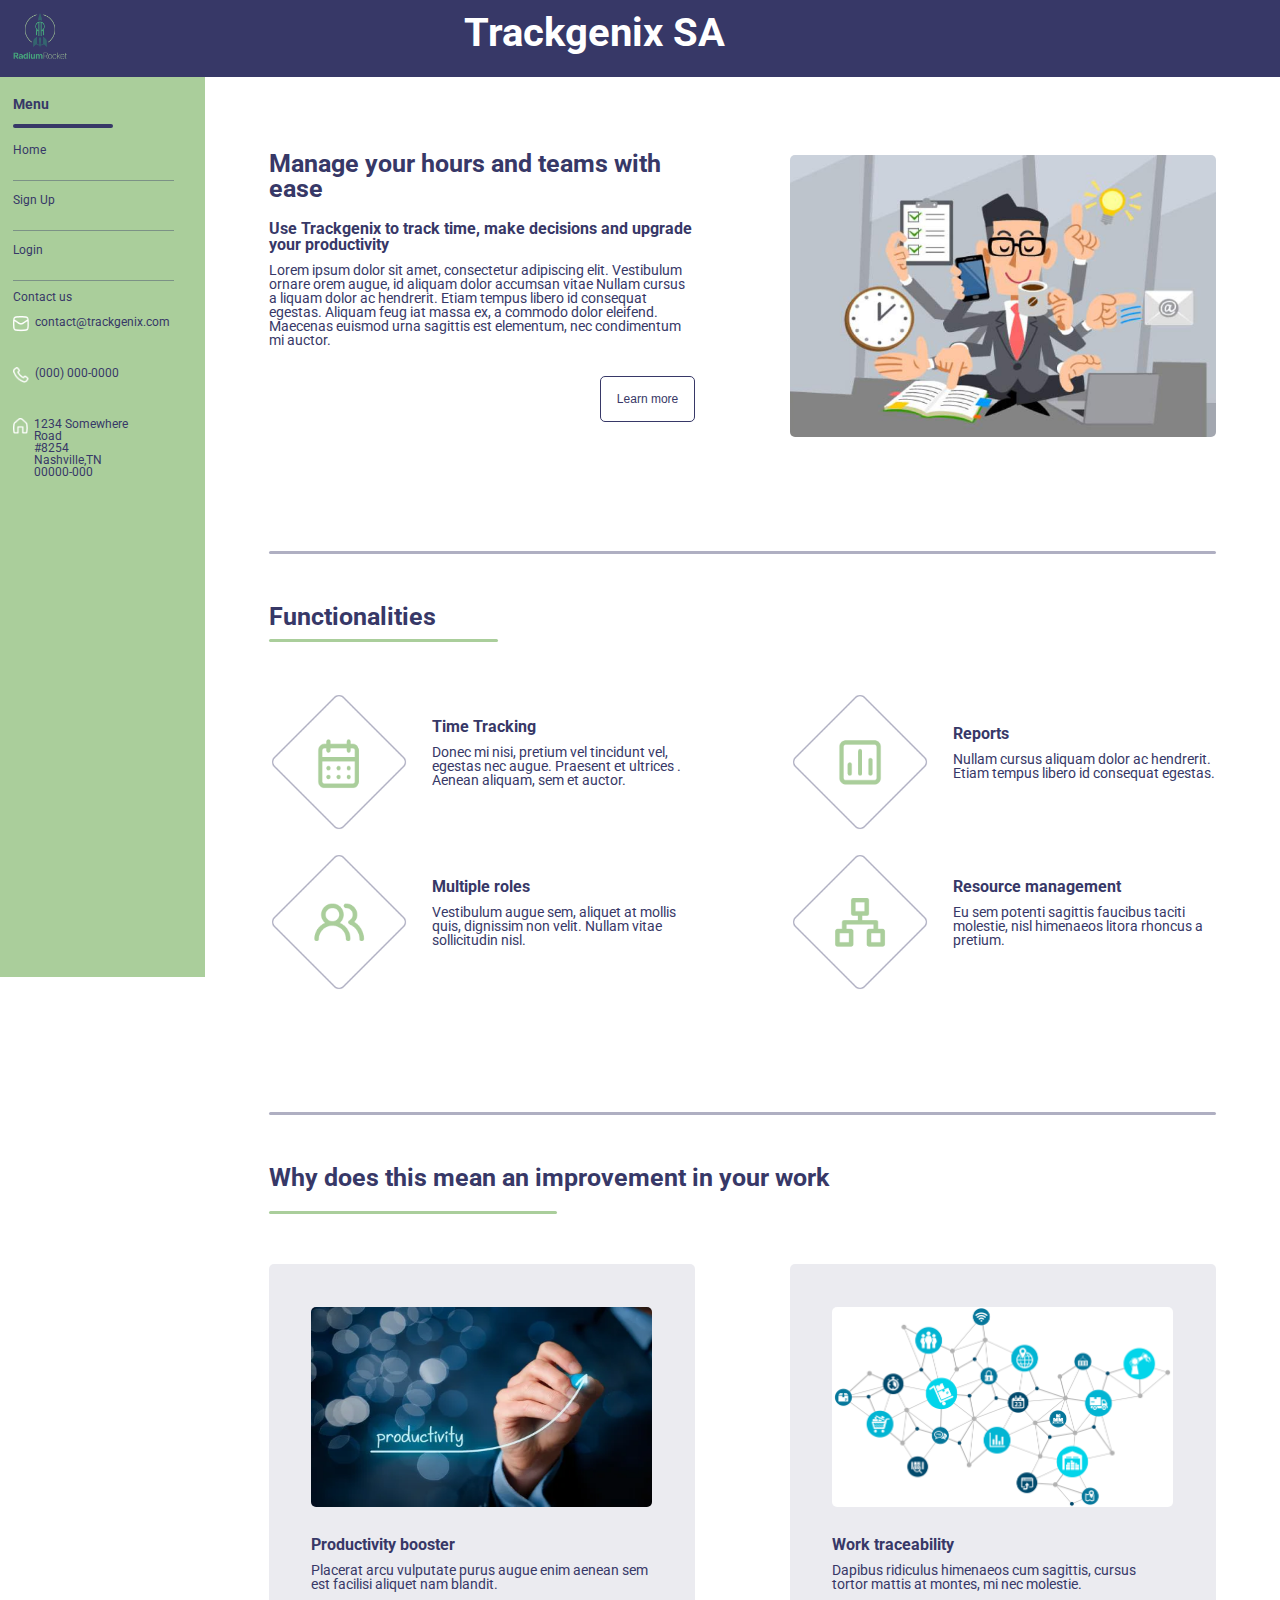
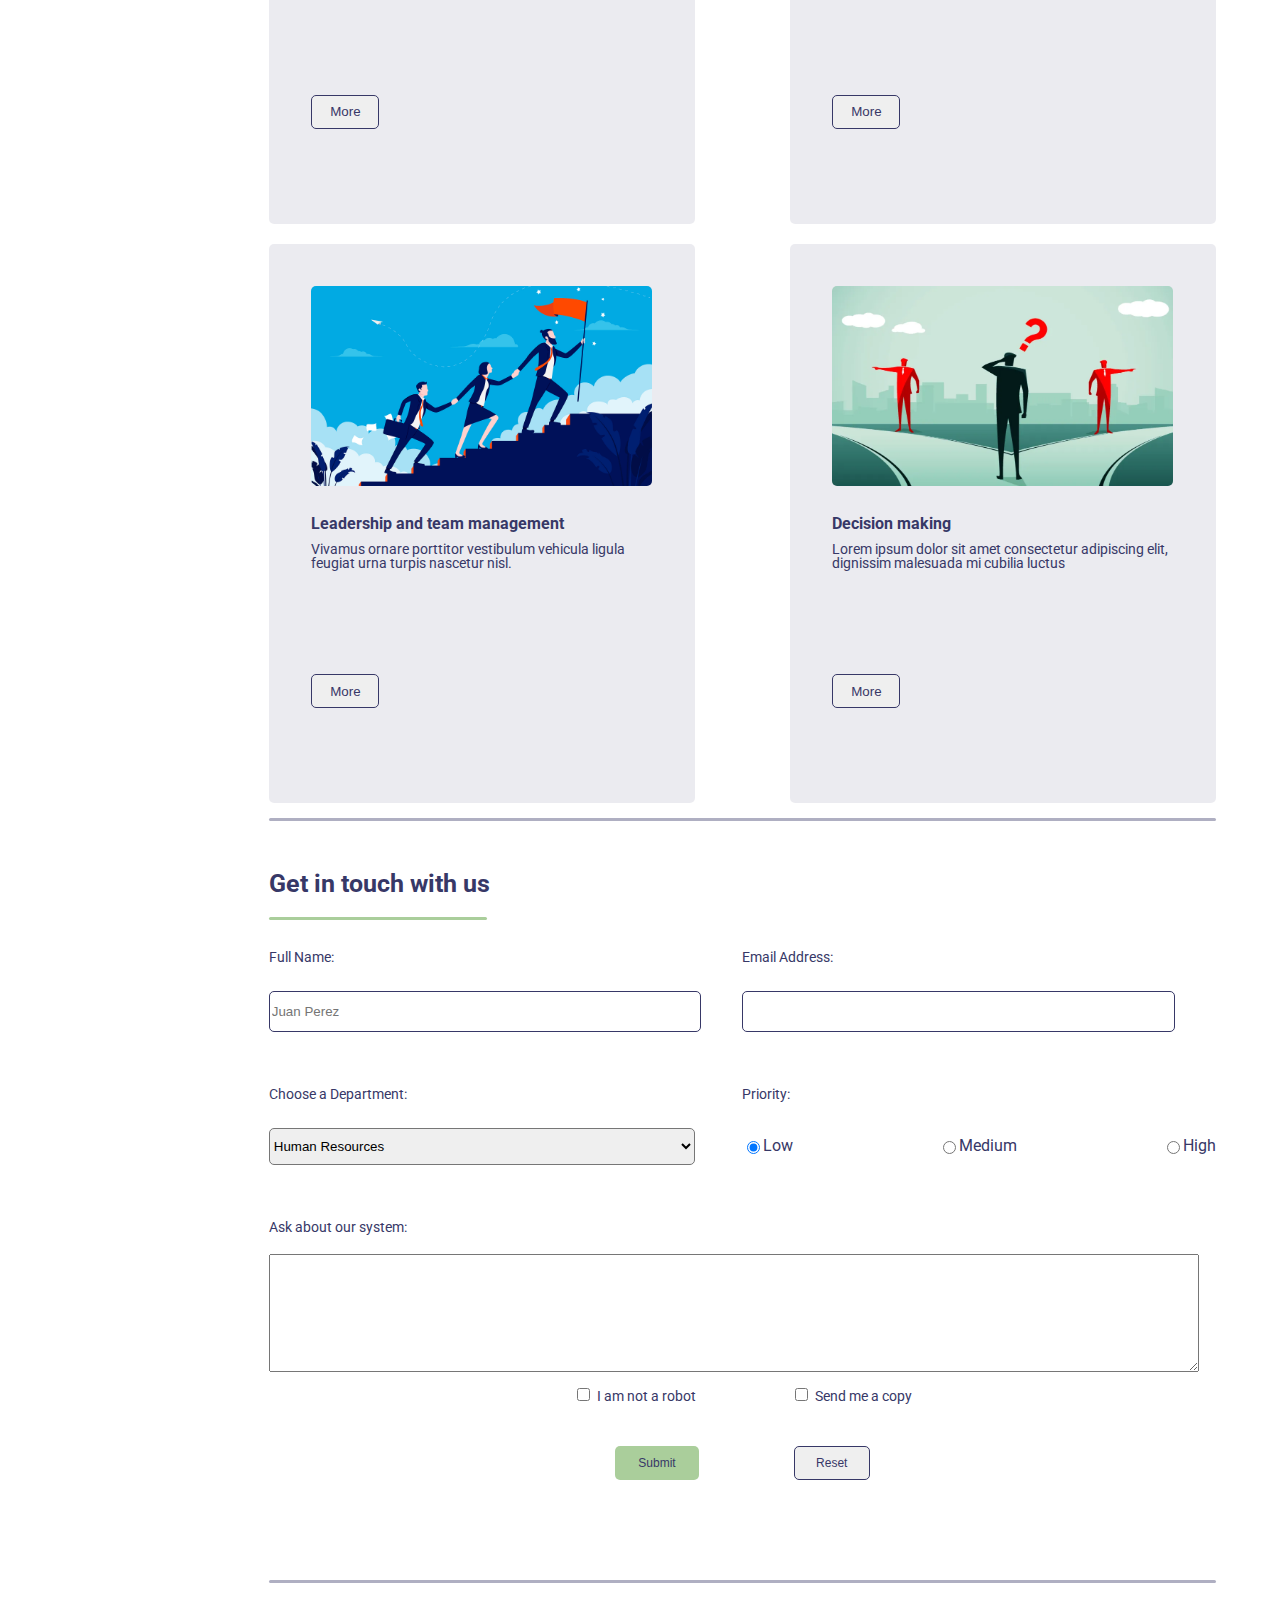
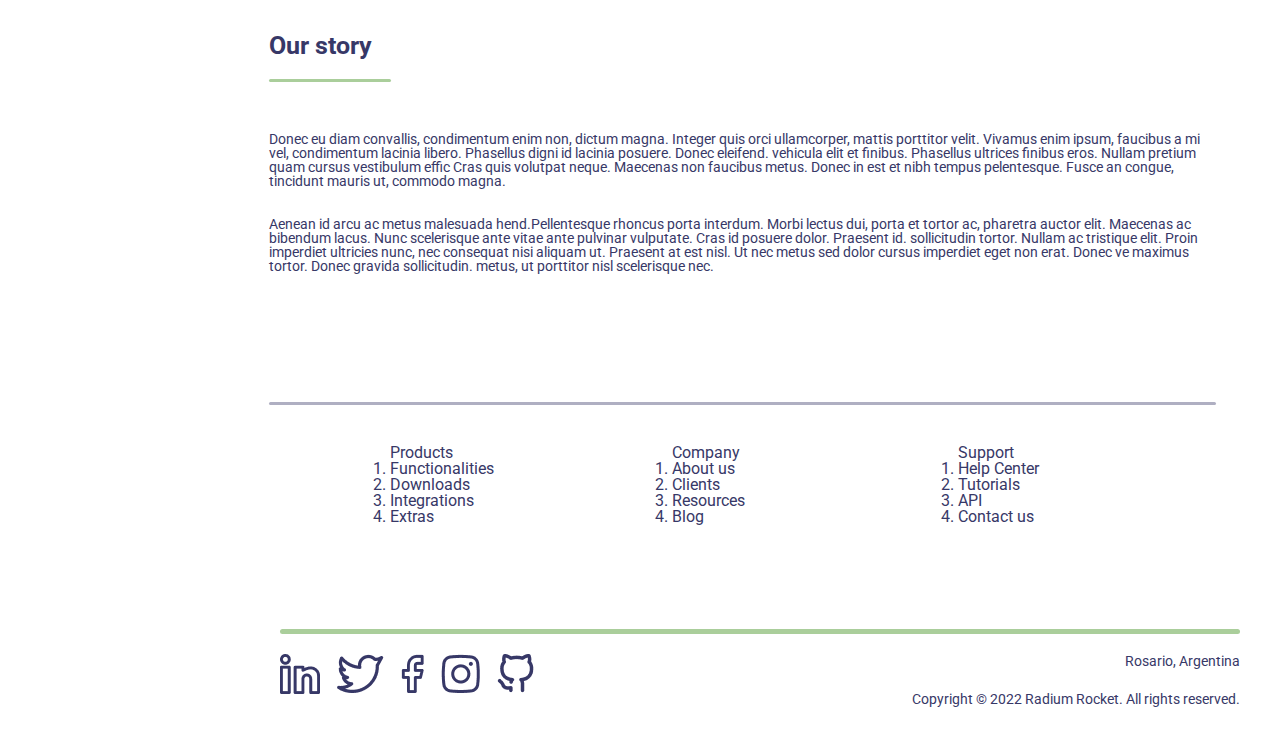
<file: semana-07/views/index.html>
<!DOCTYPE html>
<html lang='en'>

<head>
    <meta charset='UTF-8'>
    <meta http-equiv='X-UA-Compatible' content='IE=edge'>
    <meta name='viewport' content='width=device-width, initial-scale=1.0'>
    <link rel='stylesheet' href='../styles/reset.css'>
    <link rel='stylesheet' href='../styles/style.css'>
    <link rel='stylesheet' href='../styles/header.css'>
    <link rel='stylesheet' href='../styles/sidebar.css'>
    <link rel='stylesheet' href='../styles/main.css'>
    <link rel='stylesheet' href='../styles/footer.css'>
    <link rel='preconnect' href='https://fonts.googleapis.com'>
    <link rel='preconnect' href='https://fonts.gstatic.com' crossorigin>
    <link href='https://fonts.googleapis.com/css2?family=Roboto:ital,wght@0,100;0,300;0,400;0,500;0,700;1,100;1,300;1,400;1,500;1,700&display=swap' rel='stylesheet'>
    <script src='../javascript/contact.js'></script>
    <title>Radium Rocket</title>
</head>

<body>
    <header>
        <img class='rr-logo' src='../assets/icons/trackgenix-logo.png' alt='logo-header'>
        <h1>
            Trackgenix SA
        </h1>
        <img class='sidebar-menu' src='../assets/icons/sidebar-icon.png' alt='sidebar'>
    </header>
    <div class='central-page'>
        <aside>
            <span>
                Menu
            </span>
            <div class='am1'></div>
            <ul class='list-sidebar'>
                <li class='menu-list'>
                    <a href='#'>
                            Home
                    </a>
                </li>
                <div class='sub-line'></div>
                <li class='menu-list'>
                    <a href='./sing-up.html'>
                            Sign Up
                    </a>
                </li>
                <div class='sub-line'></div>
                <li class='menu-list'>
                    <a href='./login.html'>
                        Login
                    </a>
                </li>
                <div class='sub-line'></div>
                <li class='menu-list-contact'>
                    <span class='span-sl'>
                        Contact us
                    </span>
                    <ul class='sublist-sidebar'>
                        <li class='sub-list'>
                            <img class='contact-icons' src='../assets/icons/email-icon.png' alt=''>
                            <a href='#'>
                            contact@trackgenix.com
                            </a>
                        </li>
                        <li class='sub-list'>
                            <img class='contact-icons' src='../assets/icons/phone-icon.png' alt=''>
                            <span>
                                (000) 000-0000
                            </span>
                        </li>
                        <li class='sub-list'>
                            <img class='contact-icons' src='../assets/icons/house-icon.png' alt=''>
                            <div class='span-address'>
                                <span>1234 Somewhere Road</span>
                                <span>#8254</span>
                                <span>Nashville,TN </span>
                                <span>00000-000</span>
                            </div>
                        </li>
                    </ul>
                </li>
            </ul>
        </aside>
        <main>
            <section class='first-section'>
                <img class='productivity' src='../assets/images/productivity-section.png' alt='img-productivity'>
                <div class='manage-hour'>
                    <h2 class='title-fs'>
                        Manage your hours and teams with ease
                    </h2>
                    <h3 class='subtitle-fs'>
                        Use Trackgenix to track time, make decisions and upgrade your productivity
                    </h3>
                    <p class='text-fs'>
                        Lorem ipsum dolor sit amet, consectetur adipiscing elit. Vestibulum ornare orem augue, id aliquam dolor accumsan vitae Nullam cursus a liquam dolor ac hendrerit. Etiam tempus libero id consequat egestas. Aliquam feug iat massa ex, a commodo dolor eleifend.
                        Maecenas euismod urna sagittis est elementum, nec condimentum mi auctor.
                    </p>
                    <div class='container-button-fs'>
                        <button class='button-fs'>Learn more</button>
                    </div>
                </div>
            </section>
            <div class='section-divider-box'></div>
            <section class='second-section'>
                <h2>
                    Functionalities
                </h2>
                <div class='box-color-functionalities'></div>
                <div class='articles'>
                    <div class='second-section-a'>
                        <div class='second-section-ab'>
                            <img class='ss-img' src='../assets/images/calendar-logo.png' alt='rombo'>
                            <div class='funcionalities-text'>
                                <h3>
                                    Time Tracking
                                </h3>
                                <p>
                                    Donec mi nisi, pretium vel tincidunt vel, egestas nec augue. Praesent et ultrices . Aenean aliquam, sem et auctor.
                                </p>
                            </div>
                        </div>
                        <div class='second-section-ab'>
                            <img class='ss-img' src='../assets/images/multiple-roles.png' alt='img-roles'>
                            <div class='funcionalities-text'>
                                <h3>
                                    Multiple roles
                                </h3>
                                <p>
                                    Vestibulum augue sem, aliquet at mollis quis, dignissim non velit. Nullam vitae sollicitudin nisl.
                                </p>
                            </div>
                        </div>
                    </div>
                    <div class='second-section-b'>
                        <div class='second-section-ab'>
                            <img class='ss-img' src='../assets/images/reports.png' alt='reports'>
                            <div class='funcionalities-text'>
                                <h3>
                                    Reports
                                </h3>
                                <p>
                                    Nullam cursus aliquam dolor ac hendrerit. Etiam tempus libero id consequat egestas.
                                </p>
                            </div>
                        </div>
                        <div class='second-section-ab'>
                            <img class='ss-img' src='../assets/images/resource-management.png' alt=''>
                            <div class='funcionalities-text'>
                                <h3>
                                    Resource management
                                </h3>
                                <p>
                                    Eu sem potenti sagittis faucibus taciti molestie, nisl himenaeos litora rhoncus a pretium.
                                </p>
                            </div>
                        </div>
                    </div>
                </div>
            </section>
            <div class='section-divider-box'></div>
            <section class='third-section'>
                <h2 class='title-ts'>
                    Why does this mean an improvement in your work
                </h2>
                <div class='box-color-ts'></div>
                <div class='container-cards'>
                    <div class='card-left'>
                        <div class='cards'>
                            <img class='images-card' src='../assets/images/productivity-bosster.webp' alt='productivity-bosster'>
                            <h4 class='subtitle-cards'>
                                Productivity booster
                            </h4>
                            <p class='text-card'>
                                Placerat arcu vulputate purus augue enim aenean sem est facilisi aliquet nam blandit.
                            </p>
                            <button class='button-card'>More</button>
                        </div>
                        <div class='cards'>
                            <img class='images-card' src='../assets/images/leadership.jpeg' alt='Leadership'>
                            <h4 class='subtitle-cards'>
                                Leadership and team management
                            </h4>
                            <p class='text-card'>
                                Vivamus ornare porttitor vestibulum vehicula ligula feugiat urna turpis nascetur nisl.
                            </p>
                            <button class='button-card'>More</button>
                        </div>
                    </div>
                    <div class='card-right'>
                        <div class='cards'>
                            <img class='images-card' src='../assets/images/work-traceability.jpeg' alt='work-traceability'>
                            <h4 class='subtitle-cards'>
                                Work traceability
                            </h4>
                            <p class='text-card'>
                                Dapibus ridiculus himenaeos cum sagittis, cursus tortor mattis at montes, mi nec molestie.
                            </p>
                            <button class='button-card'>More</button>
                        </div>
                        <div class='cards'>
                            <img class='images-card' src='../assets/images/decision-making.webp' alt='decision-making'>
                            <h4 class='subtitle-cards'>
                                Decision making
                            </h4>
                            <p class='text-card'>
                                Lorem ipsum dolor sit amet consectetur adipiscing elit, dignissim malesuada mi cubilia luctus
                            </p>
                            <button class='button-card'>More</button>
                        </div>
                    </div>
                </div>
            </section>
            <div class='section-divider-box'></div>
            <section class='fourth-section-form'>
                <h2 class='title-form'>
                    Get in touch with us
                </h2>
                <div class='box-color-fs'></div>
                <form action='test' id='formContact' method='post' onsubmit='handleOnSubmit()'>
                    <div class='form-part-first'>
                        <div class='form-part-one'>
                            <div class='inputs-form'>
                                <label for='name'>
                                    Full Name:
                                </label>
                                <input id='fullName' class='name' type='text' placeholder='Juan Perez' onfocus='verifyFullName()' onblur='fullNameInput()'>
                                <p id='pName' class='errorName colorError'>Invalid value</p>
                            </div>
                            <div class='inputs-form'>
                                <label for='area'>
                                    Choose a Department:
                                </label>
                                <select class='select-form' id='area' name='area'>                                
                                    <option value='area'>
                                        Human Resources
                                    </option>
                                    <option value='area'>
                                        Systems
                                    </option>
                                    <option value='area'>
                                        Commercialization
                                    </option>
                                </select>
                            </div>
                        </div>
                        <div class='form-part-two'>
                            <div class='inputs-form'>
                                <label for='mail'>
                                    Email Address:
                                </label>
                                <input id='email' type='email' class='mail-form' name='user_mail' onfocus='verifyMail()' onblur='eMail()'>
                                <p id='pMail' class='errorMail'>Invalid value</p>
                            </div>
                            <div class='inputs-form'>
                                <label for='optios'>
                                    Priority:
                                </label>
                                <div class='radio-form'>
                                    <div class='radios'><input type='radio' name='interest' value='negative' checked> Low</div>
                                    <div class='radios'><input type='radio' name='interest' value='neutral'> Medium</div>
                                    <div class='radios'><input type='radio' name='interest' value='positive'> High</div>
                                </div>
                            </div>
                        </div>
                    </div>
                    <div class='form-part-three'>
                        <label for='msg'>
                            Ask about our system:
                        </label>
                        <textarea class='textarea' id='msg' name='user-message' onfocus='verifyMsg()' onblur='messageInput()'></textarea>
                        <p id='errorMsg' class='pMsg colorError'>You have to write something</p>
                    </div>
                    <div class='form-part-four'>
                        <div class='checkbox'>
                            <input id='robot' type='checkbox' name='condition'>
                            <label for='condition'>
                                I am not a robot
                            </label>
                        </div>
                        <div>
                            <input id='condition' type='checkbox' name='copy'>
                            <label for='send'>
                                    Send me a copy
                            </label>
                        </div>
                    </div>
                    <div class='container-button'>
                        <button class='submit'>Submit</button>
                        <button class='reset'>Reset</button>
                    </div>
                </form>
            </section>
            <div class='section-divider-box'></div>
            <section class='fifth-section'>
                <h2 class='title-five-section'>
                    Our story
                </h2>
                <div class='box-color-history'></div>
                <p class='tex-story'>
                    Donec eu diam convallis, condimentum enim non, dictum magna. Integer quis orci ullamcorper, mattis porttitor velit. Vivamus enim ipsum, faucibus a mi vel, condimentum lacinia libero. Phasellus digni id lacinia posuere. Donec eleifend. vehicula elit et
                    finibus. Phasellus ultrices finibus eros. Nullam pretium quam cursus vestibulum effic Cras quis volutpat neque. Maecenas non faucibus metus. Donec in est et nibh tempus pelentesque. Fusce an congue, tincidunt mauris ut, commodo magna.
                </p>
                <p class='tex-story'>
                    Aenean id arcu ac metus malesuada hend.Pellentesque rhoncus porta interdum. Morbi lectus dui, porta et tortor ac, pharetra auctor elit. Maecenas ac bibendum lacus. Nunc scelerisque ante vitae ante pulvinar vulputate. Cras id posuere dolor. Praesent id.
                    sollicitudin tortor. Nullam ac tristique elit. Proin imperdiet ultricies nunc, nec consequat nisi aliquam ut. Praesent at est nisl. Ut nec metus sed dolor cursus imperdiet eget non erat. Donec ve maximus tortor. Donec gravida sollicitudin.
                    metus, ut porttitor nisl scelerisque nec.
                </p>
            </section>
            <div class='section-divider-box'></div>
            <section class='maps-site'>
                <div class='container-general'>
                    <span class='maps-title'>Products</span>
                    <div class='container-ol-products'>
                        <ol>
                            <li class='list-maps'>
                                <a href='#'>
                                    Functionalities
                                </a>
                            </li>
                            <li class='list-maps'>
                                <a href='#'>
                                    Downloads
                                </a>
                            </li>
                            <li class='list-maps'>
                                <a href='#'>
                                    Integrations
                                </a>
                            </li>
                            <li class='list-maps'>
                                <a href='#'>
                                    Extras
                                </a>
                            </li>
                        </ol>
                    </div>
                </div>
                <div class='container-general'>
                    <span class='maps-title'>
                        Company
                    </span>
                    <div class='container-ol-products'>
                        <ol class='Company'>
                            <li class='list-maps'>
                                <a href='#'>
                                    About us
                                </a>
                            </li>
                            <li class='list-maps'>
                                <a href='#'>
                                    Clients
                                </a>
                            </li>
                            <li class='list-maps'>
                                <a href='#'>
                                    Resources
                                </a>
                            </li>
                            <li class='list-maps'>
                                <a href='#'>
                                    Blog
                                </a>
                            </li>
                        </ol>
                    </div>
                </div>
                <div class='container-general'>
                    <span class='maps-title-01'>
                        Support
                    </span>
                    <div class='container-ol-products'>

                        <ol class='Support'>
                            <li class='list-maps'>
                                <a href='#'>
                                    Help Center
                            </a>
                            </li>
                            <li class='list-maps'>
                                <a href='#'>
                                    Tutorials
                            </a>
                            </li>
                            <li class='list-maps'>
                                <a href='#'>
                                    API
                            </a>
                            </li>
                            <li class='list-maps'>
                                <a href='#'>
                                    Contact us
                            </a>
                            </li>
                        </ol>
                    </div>
                </div>
            </section>
        </main>
    </div>
    <footer>
        <div class='box-color-footer'></div>
        <div class='footer-description'>
            <div class='social-media'>
                <a href='#'>
                    <img class='icon-links' src='../assets/icons/In.png' alt='Linkedin'>
                </a>
                <a href='#'>
                    <img class='icon-links' src='../assets/icons/twitter.png' alt='twitter'>
                </a>
                <a href='#'>
                    <img class='icon-links' src='../assets/icons/face.png' alt='facebook'>
                </a>
                <a href='#'>
                    <img class='icon-links' src='../assets/icons/Instagram.png' alt='Instagram'>
                </a>
                <a href='#'>
                    <img class='icon-links' src='../assets/icons/git.png' alt='git'>
                </a>
            </div>
            <div class='footer-text'>
                <p class='city'>
                    Rosario, Argentina
                </p>
                <p>
                    Copyright © 2022 Radium Rocket. All rights reserved.
                </p>
            </div>
        </div>
    </footer>
</body>

</html>
</file>
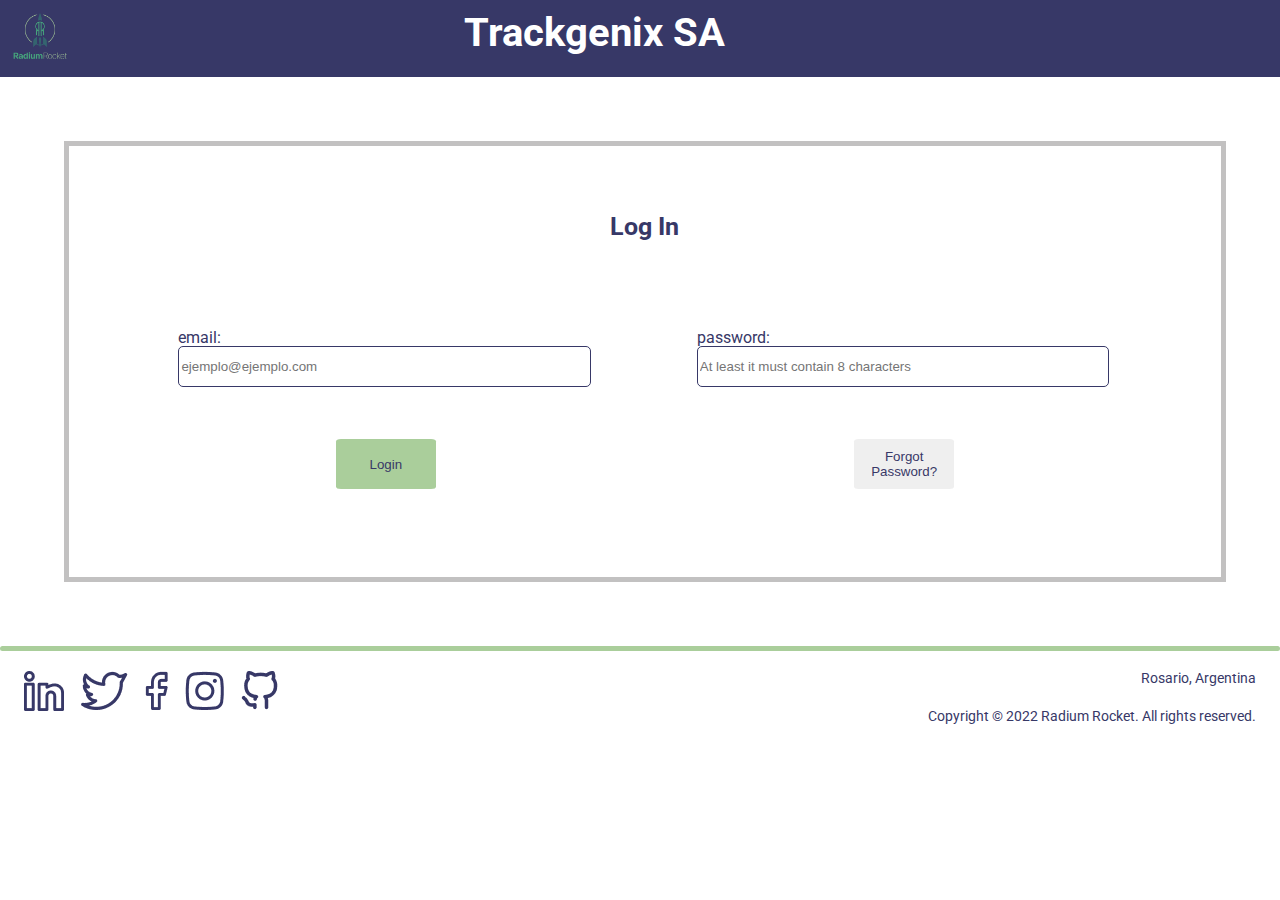
<file: semana-06/views/login.html>
<!DOCTYPE html>
<html lang="en">

<head>
    <meta charset="UTF-8">
    <meta http-equiv="X-UA-Compatible" content="IE=edge">
    <meta name="viewport" content="width=device-width, initial-scale=1.0">

    <link rel="stylesheet" href="../styles/reset.css">
    <link rel="stylesheet" href="../styles/style.css">
    <link rel="stylesheet" href="../styles/login.css">
    <link rel="preconnect" href="https://fonts.googleapis.com">
    <link rel="preconnect" href="https://fonts.gstatic.com" crossorigin>
    <link href="https://fonts.googleapis.com/css2?family=Roboto:ital,wght@0,100;0,300;0,400;0,500;0,700;1,100;1,300;1,400;1,500;1,700&display=swap" rel="stylesheet">
    <script src="../javascript/login.js"></script>
    <title>Radium Rocket</title>
</head>

<body>
    <header>
        <a href="./index.html"><img class="rr-logo" href="./index.html" src="../assets/icons/trackgenix-logo.png" alt="logo-header"></a>
        <h1>
            Trackgenix SA
        </h1>
        <img class="sidebar-menu" src="../assets/icons/sidebar-icon.png" alt="sidebar">
    </header>
    <div class="Login-container">
        <div class="form-container">
            <h2>
                Log In
            </h2>
            <form class="inscription" id="inscription" action="/my-handling-form-page" method="post" onsubmit="handleOnSubmit()">
                <ul class="form">
                    <div class="block-login">
                        <li class="mail">
                            <label for="mail">email:</label>
                            <input type="email" id="mail" class="email" name="user_mail" placeholder="ejemplo@ejemplo.com" onfocus="correccionMail()" onblur="verifyMail()">
                            <p id="pMail" class="errorEmail colorError">it must contain a valid email</p>
                        </li>
                        <li class="container-password">
                            <label class="pass" for="password">password:</label>
                            <input type="password" class="pass" id="password" name="pass" placeholder="At least it must contain 8 characters" onfocus="correccionPass()" onblur="verifyPassword1()">
                            <p id="pPassword" class="passwordError colorError">At least it must contain 8 characters</p>
                        </li>
                    </div>
                    <div class="buttons">
                        <button type="submit" class="login">Login</button>
                        <button class="forgot">Forgot Password?</button>
                    </div>
                </ul>
            </form>
        </div>
    </div>
    <div>
        <div class="box-color-footer"></div>
        <footer>

            <div class="footer-description">
                <div class="social-media">
                    <a href="#">
                        <img class="icon-links" src="../assets/icons/In.png" alt="Linkedin">
                    </a>
                    <a href="#">
                        <img class="icon-links" src="../assets/icons/twitter.png" alt="twitter">
                    </a>
                    <a href="#">
                        <img class="icon-links" src="../assets/icons/face.png" alt="facebook">
                    </a>
                    <a href="#">
                        <img class="icon-links" src="../assets/icons/Instagram.png" alt="Instagram">
                    </a>
                    <a href="#">
                        <img class="icon-links" src="../assets/icons/git.png" alt="git">
                    </a>
                </div>
                <div class="footer-text">
                    <p class="city">
                        Rosario, Argentina
                    </p>
                    <p>
                        Copyright © 2022 Radium Rocket. All rights reserved.
                    </p>
                </div>
            </div>
        </footer>
    </div>

</body>

</html>
</file>
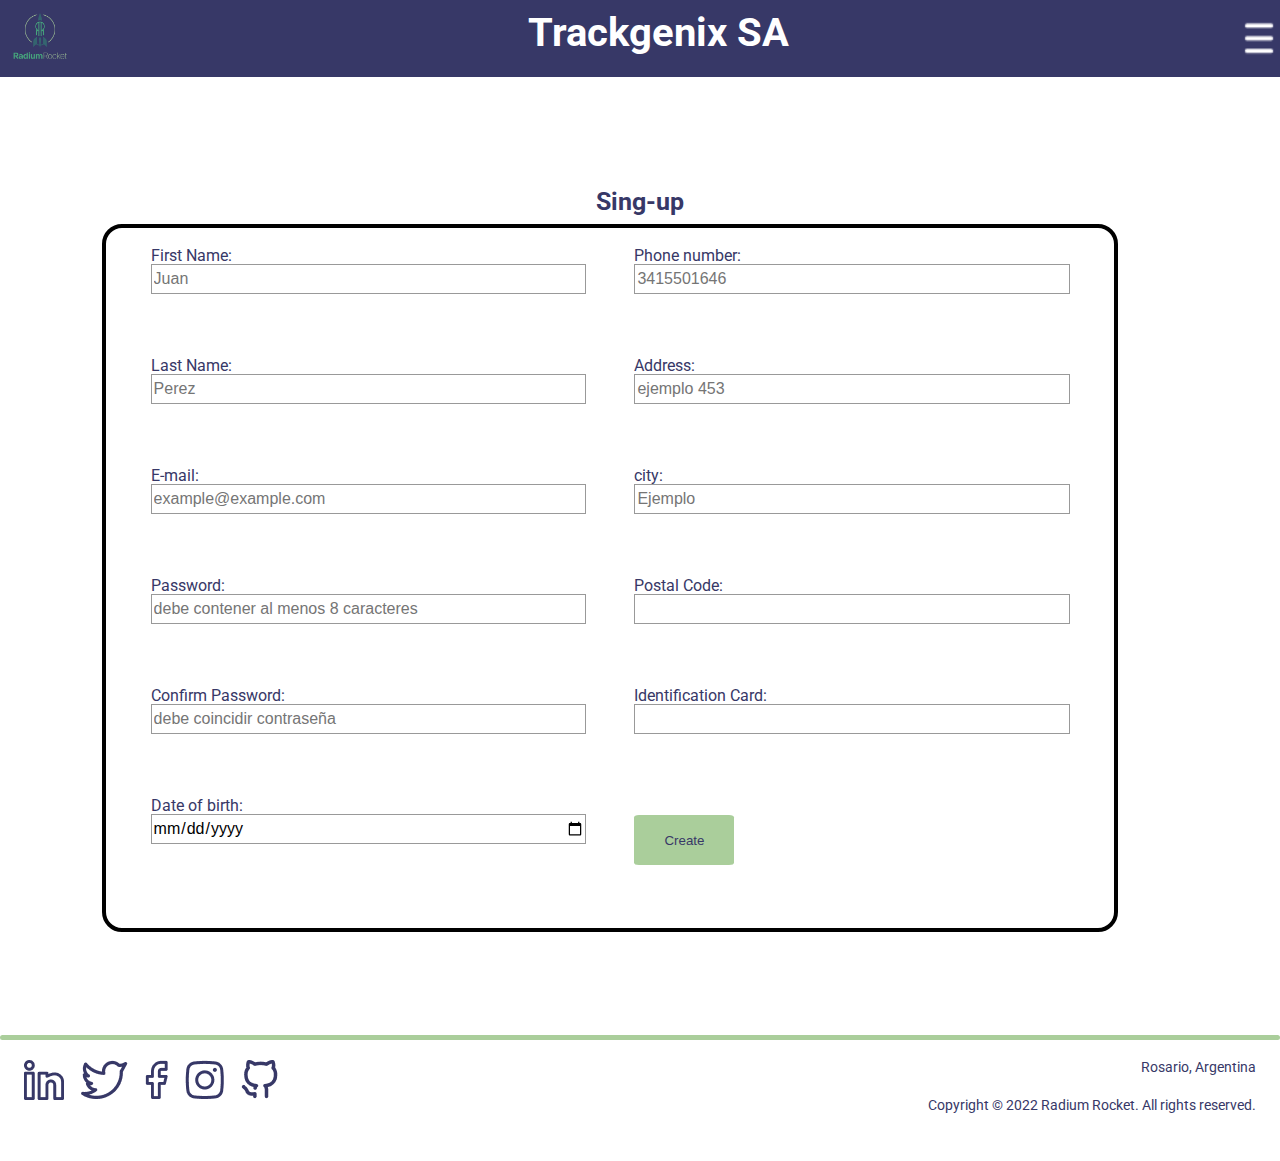
<file: semana-06/views/sing-up.html>
<!DOCTYPE html>
<html lang="en">

<head>
    <meta charset="UTF-8">
    <meta http-equiv="X-UA-Compatible" content="IE=edge">
    <meta name="viewport" content="width=device-width, initial-scale=1.0">
    <link rel="stylesheet" href="../styles/reset.css">
    <link rel="stylesheet" href="../styles/style.css">
    <link rel="stylesheet" href="../styles/sing-up.css">
    <script src="../javascript/sing-up.js"></script>
    <title>Document</title>
</head>

<body>
    <header>
        <a href="./index.html"><img class="rr-logo" href="./index.html" src="../assets/icons/trackgenix-logo.png" alt="logo-header"></a>
        <h1>
            Trackgenix SA
        </h1>
        <img class="sidebar-menu" src="../assets/icons/sidebar-icon.png" alt="sidebar">
    </header>
    <div class="sing-up-container">
        <div class="form-container">
            <h2>
                Sing-up
            </h2>
            <div class="formContainer">
                <form class="inscription" id="inscription" action="/my-handling-form-page" method="post" onsubmit="handleOnSubmit()">
                    <ul class="formul">
                        <div class="one-part">
                            <li id="names">
                                <label for="name">First Name:</label>
                                <input type="text" id="name" name="user_name" placeholder="Juan" onfocus="correccionName()" onblur="verifyName()">
                                <p id="pName" class="errorName colorError">Must contain at least 3 letters</p>
                            </li>
                            <li id="last-name">
                                <label for="lastName">Last Name:</label>
                                <input type="text" id="lastName" name="user_name" placeholder="Perez" onfocus="correctionLastName()" onblur="verifyLastName()">
                                <p id="p-last-Name" class="error-last-Name colorError">Must contain at least 3 letters</p>
                            </li>
                            <li class="mail">
                                <label for="mail">E-mail:</label>
                                <input type="email" id="mail" name="user_mail" placeholder="example@example.com" onfocus="correccionMail()" onblur="verifyMail()">
                                <p id="pMail" class="errorEmail colorError">Must have a valid email format</p>
                            </li>
                            <li>
                                <label for="password">Password:</label>
                                <input type="password" id="password" name="pass" placeholder="debe contener al menos 8 caracteres " onfocus="correccionPass()" onblur="verifyPassword1()">
                                <p id="pPassword" class="passwordError colorError">At least 8 characters, made up of letters and numbers.</p>

                            </li>
                            <li>
                                <label for="password2">Confirm Password:</label>
                                <input type="password" id="password2" name="pass" placeholder="debe coincidir contraseña" onfocus="correccionPass2()" onblur="verifyPassword2()">
                                <p id="pPassword2" class="password2Error colorError ">passwords must match</p>
                            </li>
                            <li>
                                <!-- <label>Date of birth:</label>
                                <input type='Date' value='' id="fechanaci" required> -->
                                <!-- <label for="start">Date of birth:</label>
                                <input type="date" id="fechaNacimiento" min="1930-01-01" max="2022-04-26" onblur="calcularEdad()">-->
                                <!-- <label for="age">Edad:</label>
                                <input type="number" id="age" name="age" placeholder="Debe ser mayor de 18 años" onfocus="correccionAge()" onblur="blurAge()"> -->
                                <label for="start">Date of birth:</label>
                                <input type="date" id="dateOfBirth" name="date-of-birth" onblur="checkDOB()">
                                <p id="pAge" class="errorAge colorError">You must be over 18 years old</p>
                            </li>
                        </div>
                        <div class="twopart">
                            <li>
                                <label for="phoneNumber">Phone number:</label>
                                <input type="number" id="phone" name="phoneNumbers" placeholder="3415501646" onfocus="correccionPhone()" onblur="phoneNumber()">
                                <p id="pPhone" class="errorPhone colorError">Must contain at least 7 numbers</p>
                            </li>
                            <li>
                                <label for="adress">Address:</label>
                                <input type="text" id="adress" name="adress" placeholder="ejemplo 453" onfocus="correccionAdress()" onblur="verifyAdress()">
                                <p id="pAdress" class="errorAdress colorError">At least 5 characters, with letters, numbers, and a space in between</p>
                            </li>
                            <li>
                                <label for="city">city:</label>
                                <input type="city" name="city" id="city" placeholder="Ejemplo" onfocus="correccionCity()" onblur="fromcity()">
                                <p id="cityText" class="errorCity colorError">Debe contener al menos 3 caracteres</p>
                            </li>
                            <li>
                                <label for="postalCode">Postal Code:</label>
                                <input type="text" name="postal" id="postalCode" onfocus="correccionCode()" onblur="code()">
                                <p id="postalText" class="errorCode colorError">Must contain more than 3 digits</p>

                            </li>

                            <li>
                                <label for="dni">Identification Card:</label>
                                <input type="number" name="dni" id="dni" onfocus="correccionDni()" onblur="blurDni()">
                                <p id="dniText" class="errorDni colorError">Must contain 7 or 8 digits</p>
                            </li>
                            <li class="button">
                                <button type="submit" class="sing-up-button">Create</button>
                            </li>

                        </div>
                    </ul>
                    <!-- <div id="modal" class="modal-content">
                        <div class="modal-header">
                            <span class="close">&times;</span>
                            <h2>Your Data</h2>
                        </div>
                        <div class="modal-body">
                            <p>Some text in the Modal Body</p>
                            <p>Some other text...</p>
                        </div>
                        <div class="modal-footer">
                            <h3>Thanks for trusting us</h3>
                        </div>
                    </div> -->
                </form>
            </div>
        </div>
    </div>
    <div class="box-color-footer"></div>
    <footer>

        <div class="footer-description">
            <div class="social-media">
                <a href="#">
                    <img class="icon-links" src="../assets/icons/In.png" alt="Linkedin">
                </a>
                <a href="#">
                    <img class="icon-links" src="../assets/icons/twitter.png" alt="twitter">
                </a>
                <a href="#">
                    <img class="icon-links" src="../assets/icons/face.png" alt="facebook">
                </a>
                <a href="#">
                    <img class="icon-links" src="../assets/icons/Instagram.png" alt="Instagram">
                </a>
                <a href="#">
                    <img class="icon-links" src="../assets/icons/git.png" alt="git">
                </a>
            </div>
            <div class="footer-text">
                <p class="city">
                    Rosario, Argentina
                </p>
                <p>
                    Copyright © 2022 Radium Rocket. All rights reserved.
                </p>
            </div>
        </div>
    </footer>

</body>

</html>
</file>
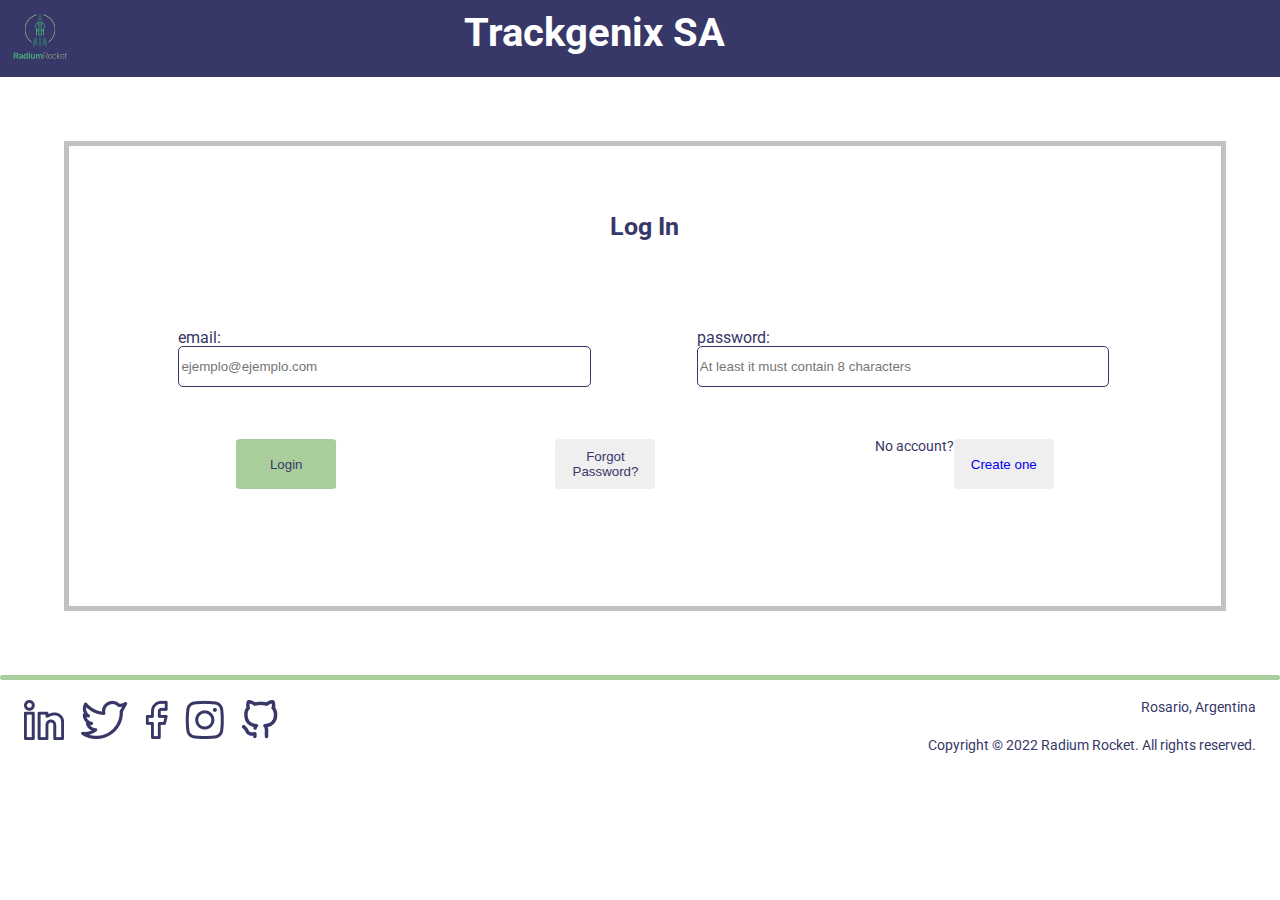
<file: semana-07/views/login.html>
<!DOCTYPE html>
<html lang='en'>

<head>
    <meta charset='UTF-8'>
    <meta http-equiv='X-UA-Compatible' content='IE=edge'>
    <meta name='viewport' content='width=device-width, initial-scale=1.0'>

    <link rel='stylesheet' href='../styles/reset.css'>
    <link rel='stylesheet' href='../styles/style.css'>
    <link rel='stylesheet' href='../styles/login.css'>
    <link rel='preconnect' href='https://fonts.googleapis.com'>
    <link rel='preconnect' href='https://fonts.gstatic.com' crossorigin>
    <link href='https://fonts.googleapis.com/css2?family=Roboto:ital,wght@0,100;0,300;0,400;0,500;0,700;1,100;1,300;1,400;1,500;1,700&display=swap' rel='stylesheet'>
    <script src='../javascript/login.js'></script>
    <title>Radium Rocket</title>
</head>

<body>
    <header>
        <a href='./index.html'><img class='rr-logo' href='./index.html' src='../assets/icons/trackgenix-logo.png' alt='logo-header'></a>
        <h1>
            Trackgenix SA
        </h1>
        <img class='sidebar-menu' src='../assets/icons/sidebar-icon.png' alt='sidebar'>
    </header>
    <div class='Login-container'>
        <div class='form-container'>
            <h2>
                Log In
            </h2>
            <form class='inscription' id='inscription' action='/my-handling-form-page' method='post' onsubmit='handleOnSubmit()'>
                <ul class='form'>
                    <div class='block-login'>
                        <li class='mail'>
                            <label for='mail'>email:</label>
                            <input type='email' id='mail' class='email' name='user_mail' placeholder='ejemplo@ejemplo.com' onfocus='correccionMail()' onblur='verifyMail()'>
                            <p id='pMail' class='errorEmail colorError'>it must contain a valid email</p>
                        </li>
                        <li class='container-password'>
                            <label class='pass' for='password'>password:</label>
                            <input type='password' class='pass' id='password' name='pass' placeholder='At least it must contain 8 characters' onfocus='correccionPass()' onblur='verifyPassword1()'>
                            <p id='pPassword' class='passwordError colorError'>At least it must contain 8 characters</p>
                        </li>
                    </div>
                    <div class='buttons'>
                        <button type='submit' class='login'>Login</button>
                        <button class='forgot'>Forgot Password?</button>
                        <p>No account? <button><a href="./sing-up.html">Create one</a></button></p>
                    </div>
                </ul>
                <div id='modal' class='modal-content modal-content2'>
                    <div class='modal-header'>
                        <span class='close'>&times;</span>
                        <h2>Your Data</h2>
                    </div>
                    <div class='modal-body'>
                        <p id="mailModal"></p>
                        <p id="passwordModal"></p>
                    </div>
                    <div class='modal-footer'>
                        <h3>Thanks for trusting us</h3>
                    </div>
                </div>
            </form>
        </div>
    </div>
    <div>
        <div class='box-color-footer'></div>
        <footer>

            <div class='footer-description'>
                <div class='social-media'>
                    <a href='#'>
                        <img class='icon-links' src='../assets/icons/In.png' alt='Linkedin'>
                    </a>
                    <a href='#'>
                        <img class='icon-links' src='../assets/icons/twitter.png' alt='twitter'>
                    </a>
                    <a href='#'>
                        <img class='icon-links' src='../assets/icons/face.png' alt='facebook'>
                    </a>
                    <a href='#'>
                        <img class='icon-links' src='../assets/icons/Instagram.png' alt='Instagram'>
                    </a>
                    <a href='#'>
                        <img class='icon-links' src='../assets/icons/git.png' alt='git'>
                    </a>
                </div>
                <div class='footer-text'>
                    <p class='city'>
                        Rosario, Argentina
                    </p>
                    <p>
                        Copyright © 2022 Radium Rocket. All rights reserved.
                    </p>
                </div>
            </div>
        </footer>
    </div>

</body>

</html>
</file>
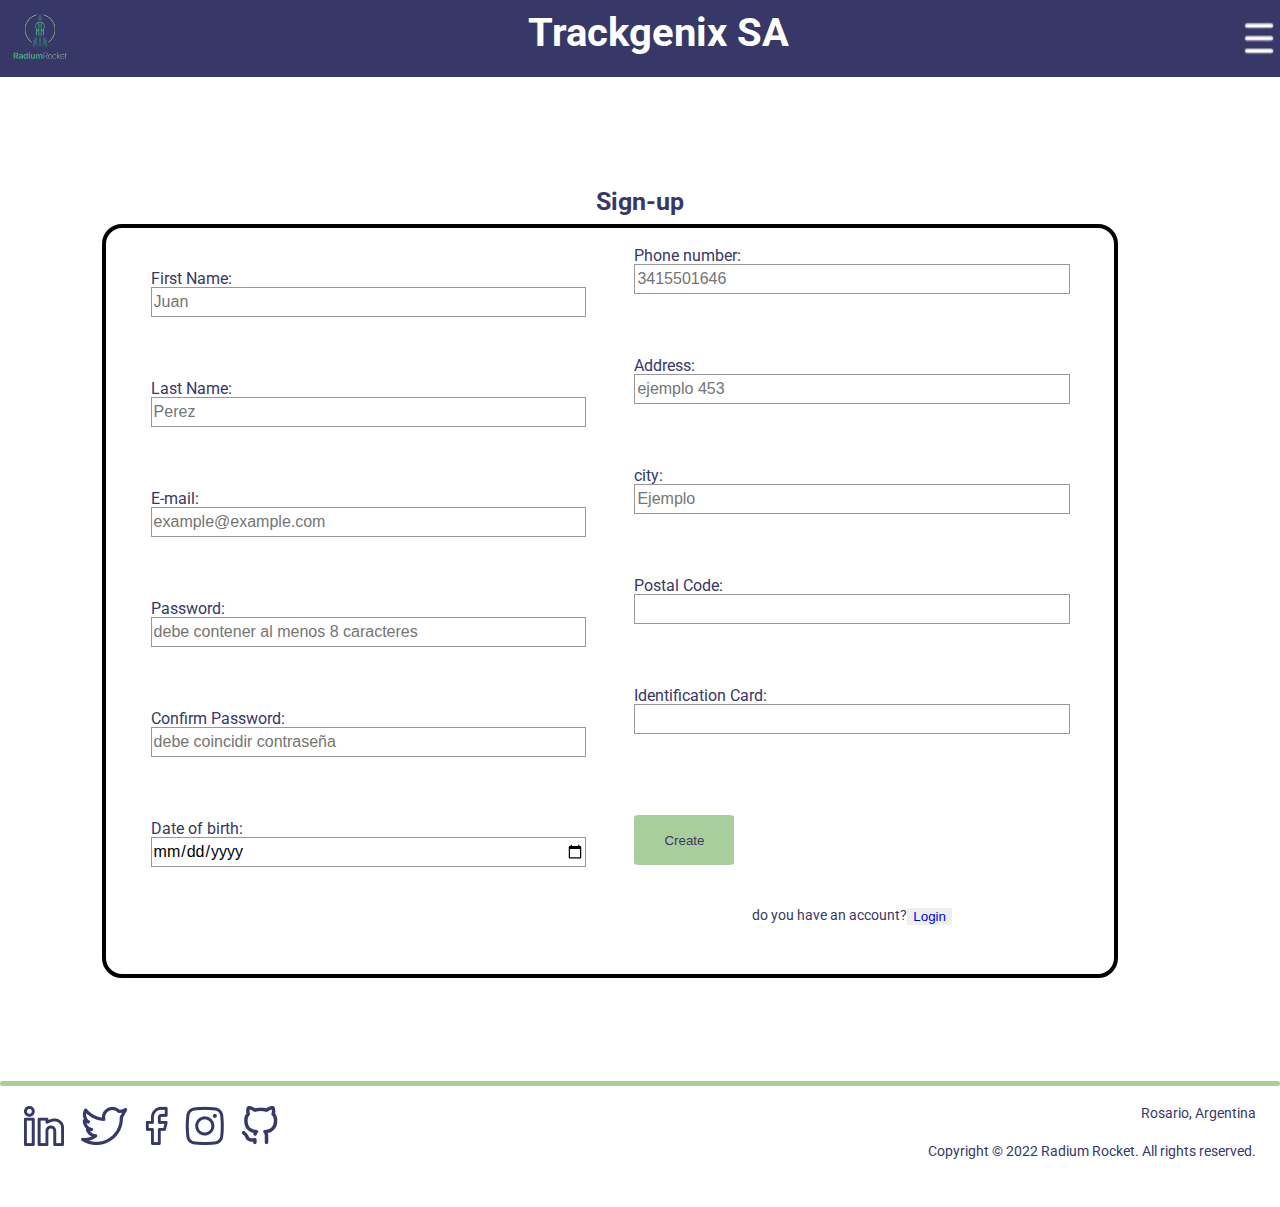
<file: semana-07/views/sing-up.html>
<!DOCTYPE html>
<html lang='en'>

<head>
    <meta charset='UTF-8'>
    <meta http-equiv='X-UA-Compatible' content='IE=edge'>
    <meta name='viewport' content='width=device-width, initial-scale=1.0'>
    <link rel='stylesheet' href='../styles/reset.css'>
    <link rel='stylesheet' href='../styles/style.css'>
    <link rel='stylesheet' href='../styles/sing-up.css'>
    <script src='../javascript/sing-up.js'></script>
    <title>Document</title>
</head>

<body>
    <header>
        <a href='./index.html'><img class='rr-logo' href='./index.html' src='../assets/icons/trackgenix-logo.png' alt='logo-header'></a>
        <h1>
            Trackgenix SA
        </h1>
        <img class='sidebar-menu' src='../assets/icons/sidebar-icon.png' alt='sidebar'>
    </header>
    <div class='sing-up-container'>
        <div class='form-container'>
            <h2>
                Sign-up
            </h2>
            <div class='formContainer'>
                <form class='inscription' id='inscription' action='/my-handling-form-page' method='post' onsubmit='handleOnSubmit()'>
                    <ul class='formul'>
                        <div class='one-part'>
                            <li id='names'>
                                <label for='name'>First Name:</label>
                                <input type='text' id='name' name='user_name' placeholder='Juan' onfocus='correccionName()' onblur='verifyName()'>
                                <p id='pName' class='errorName colorError'>
                                    Must contain at least 3 letters
                                </p>
                            </li>
                            <li id='last-name'>
                                <label for='lastName'>Last Name:</label>
                                <input type='text' id='lastName' name='user_name' placeholder='Perez' onfocus='correctionLastName()' onblur='verifyLastName()'>
                                <p id='p-last-Name' class='error-last-Name colorError'>
                                    Must contain at least 3 letters
                                </p>
                            </li>
                            <li class='mail'>
                                <label for='mail'>E-mail:</label>
                                <input type='email' id='mail' name='user_mail' placeholder='example@example.com' onfocus='correccionMail()' onblur='verifyMail()'>
                                <p id='pMail' class='errorEmail colorError'>
                                    Must have a valid email format
                                </p>
                            </li>
                            <li>
                                <label for='password'>Password:</label>
                                <input type='password' id='password' name='pass' placeholder='debe contener al menos 8 caracteres ' onfocus='correccionPass()' onblur='verifyPassword1()'>
                                <p id='pPassword' class='passwordError colorError'>
                                    At least 8 characters, made up of letters and numbers.
                                </p>

                            </li>
                            <li>
                                <label for='password2'>Confirm Password:</label>
                                <input type='password' id='password2' name='pass' placeholder='debe coincidir contraseña' onfocus='correccionPass2()' onblur='verifyPassword2()'>
                                <p id='pPassword2' class='password2Error colorError '>
                                    passwords must match
                                </p>
                            </li>
                            <li>
                                <label for='start'>Date of birth:</label>
                                <input type='date' id='dateOfBirth' name='date-of-birth' onblur='checkDOB()'>
                                <p id='pAge' class='errorAge colorError'>
                                    You must be over 18 years old
                                </p>
                            </li>
                        </div>
                        <div class='twopart'>
                            <li>
                                <label for='phoneNumber'>Phone number:</label>
                                <input type='number' id='phone' name='phoneNumbers' placeholder='3415501646' onfocus='correccionPhone()' onblur='phoneNumber()'>
                                <p id='pPhone' class='errorPhone colorError'>
                                    Must contain at least 7 numbers
                                </p>
                            </li>
                            <li>
                                <label for='address'>Address:</label>
                                <input type='text' id='address' name='address' placeholder='ejemplo 453' onfocus='correccionAddress()' onblur='verifyAddress()'>
                                <p id='pAddress' class='errorAddress colorError'>
                                    At least 5 characters, with letters, numbers, and a space in between
                                </p>
                            </li>
                            <li>
                                <label for='city'>city:</label>
                                <input type='city' name='city' id='city' placeholder='Ejemplo' onfocus='correccionCity()' onblur='fromcity()'>
                                <p id='cityText' class='errorCity colorError'>
                                    Must contain more than 3 Characters
                                </p>
                            </li>
                            <li>
                                <label for='postalCode'>Postal Code:</label>
                                <input type='text' name='postal' id='postalCode' onfocus='correccionCode()' onblur='code()'>
                                <p id='postalText' class='errorCode colorError'>
                                    Must contain more than 3 digits
                                </p>
                            </li>

                            <li>
                                <label for='dni'>Identification Card:</label>
                                <input type='number' name='dni' id='dni' onfocus='correccionDni()' onblur='blurDni()'>
                                <p id='dniText' class='errorDni colorError'>Must contain 7 or 8 digits</p>
                            </li>
                            <li class='button'>
                                <button type='submit' class='sing-up-button'>Create</button>
                            </li>
                            <p>do you have an account? <button><a href="./login.html">Login</a></button></p>
                        </div>
                    </ul>
                    <div id='modal' class='modal-content modal-content2'>
                        <div class='modal-header'>
                            <span class='close'>&times;</span>
                            <h2>Your Data</h2>
                        </div>
                        <div class='modal-body'>
                            <p id="firstNameModal"></p>
                            <p id="lastNameModal"></p>
                            <p id="idNumberModal"></p>
                            <p id="dobModal"></p>
                            <p id="phoneModal"></p>
                            <p id="addressModal"></p>
                            <p id="cityModal"></p>
                            <p id="zipModal"></p>
                            <p id="mailModal"></p>
                            <p id="passwordModal"></p>
                        </div>
                        <div class='modal-footer'>
                            <h3>Thanks for trusting us</h3>
                        </div>
                    </div>
                </form>
            </div>
        </div>
    </div>
    <div class='box-color-footer'></div>
    <footer>

        <div class='footer-description'>
            <div class='social-media'>
                <a href='#'>
                    <img class='icon-links' src='../assets/icons/In.png' alt='Linkedin'>
                </a>
                <a href='#'>
                    <img class='icon-links' src='../assets/icons/twitter.png' alt='twitter'>
                </a>
                <a href='#'>
                    <img class='icon-links' src='../assets/icons/face.png' alt='facebook'>
                </a>
                <a href='#'>
                    <img class='icon-links' src='../assets/icons/Instagram.png' alt='Instagram'>
                </a>
                <a href='#'>
                    <img class='icon-links' src='../assets/icons/git.png' alt='git'>
                </a>
            </div>
            <div class='footer-text'>
                <p class='city'>
                    Rosario, Argentina
                </p>
                <p>
                    Copyright © 2022 Radium Rocket. All rights reserved.
                </p>
            </div>
        </div>
    </footer>

</body>

</html>
</file>
<file: Semana-03/css/style.css>
@import url('https://fonts.googleapis.com/css2?family=Roboto:wght@400;500;700&display=swap');
body {
    /* width: 1440px; */
    height: max-content;
    font-family: 'Roboto', sans-serif;
    color: #373867;
}

header {
    background-color: #373867;
    height: 51px;
    width: 100%;
    padding-top: 13px;
    padding-bottom: 13px;
}

h1 {
    font-size: 40px;
    color: white;
    float: right;
    font-weight: 700;
}

ol {
    list-style-type: decimal;
    font-size: 20px;
}

.container-logo {
    width: 350px;
    margin-left: 43px;
}

.rr-logo {
    height: 51px;
}

aside {
    display: inline-block;
    position: sticky;
    top: 0px;
    background-color: #aace9b;
    width: 158px;
    height: 860px;
    padding: 20px 13px;
}

aside>span {
    display: inline-block;
    font-size: 14px;
    color: #373867;
    margin-bottom: 13px;
    font-weight: 700;
}

.span-sl {
    display: inline-block;
    font-size: 12px;
    color: #373867;
    margin-bottom: 13px;
    font-family: roboto;
}

.span-adress {
    float: right;
    margin-right: 15px;
}

.am1 {
    width: 100px;
    height: 4px;
    border-radius: 60px;
    margin-bottom: 13px;
    background-color: #373867;
}

.menu-list {
    margin-bottom: 13px;
    padding-bottom: 13px;
    border-bottom: 1px solid #373867;
}

.menu-list-contact {
    margin-bottom: 13px;
    padding-bottom: 13px;
}

.menu-list>a {
    color: #373867;
    font-size: 12px;
}

.contact-icons {
    display: inline;
    width: 16px;
}

.sub-list {
    display: block;
    font-size: 12px;
    color: #373867;
    margin-bottom: 35px;
}

.sub-list a {
    text-decoration: none;
    color: #373867;
}

.sub-list>p {
    display: inline;
}

main {
    width: 1110px;
    display: inline;
    float: right;
    padding-left: 68px;
    padding-right: 78px;
    padding-top: 57px;
}

.first-section {
    height: 482px;
    border-bottom: 2px solid rgb(55, 56, 103, 10%);
}

.manage-hour {
    display: inline;
    width: 50%;
    height: 387px;
    float: left;
}

.title-fs {
    font-size: 40px;
    margin-bottom: 19.16px;
    font-weight: 700;
}

.subtitle-fs {
    font-size: 20px;
    margin-bottom: 42.14px;
    font-weight: 400;
}

.text-fs {
    font-size: 15px;
    margin-bottom: 18.7px;
    width: 516.53px;
}

.button-fs {
    position: relative;
    width: 149px;
    height: 46px;
    padding: 14px 36px;
    border-radius: 5px;
    left: 380px;
    background-color: white;
}

.productivity {
    display: inline;
    width: 520.2px;
    height: 387px;
    border-radius: 10px;
    float: right;
}

.second-section {
    margin-top: 57px;
    width: 1110px;
    height: 698px;
    border-bottom: 2px solid rgb(55, 56, 103, 10%);
}

.second-section h2 {
    font-size: 30px;
    margin-bottom: 15px;
    font-weight: 700;
}

.box-color {
    background-color: #aace9b;
    width: 234px;
    height: 3px;
    border-radius: 3px;
    margin-bottom: 50px;
}

.second-section-a {
    width: 536px;
    height: 505px;
    float: left;
}

.second-section-b {
    width: 536px;
    height: 505px;
    float: right;
}

.second-section-ab {
    width: 534px;
    height: 213px;
}

.ss-img {
    width: 140px;
    height: 140px;
    display: inline;
    float: left;
    text-align: center;
    margin-right: 23px;
}

.funcionalities-text {
    display: inline-block;
    width: 314px;
    height: 144px;
    padding-top: 40px;
}

.funcionalities-text h3 {
    margin-bottom: 10px;
    font-size: 30px;
    font-weight: 700;
}

.third-section {
    width: 1110px;
    height: 1487px;
    border-bottom: 2px solid rgb(55, 56, 103, 10%);
    margin-bottom: 57px;
}

.title-ts {
    font-size: 30px;
    margin-top: 57px;
    margin-bottom: 20px;
}

.box-color-ts {
    width: 700px;
    height: 3px;
    border-radius: 10px;
    margin-bottom: 48px;
    background-color: #aace9b;
}

.cards {
    position: relative;
    width: 400px;
    height: 581px;
    margin-bottom: 50px;
    padding: 20px;
    background-color: rgb(55, 56, 103, 10%);
}

.subtitle-cards {
    font-size: 30px;
    margin-top: 20px;
    margin-bottom: 20px;
}

.text-card {
    font-size: 20px;
}

.button-card {
    position: absolute;
    width: 75px;
    height: 38px;
    border-radius: 5px;
    bottom: 20px;
}

.card-left {
    float: left;
}

.card-right {
    float: right;
    margin-right: 150.57px;
}

.images-card {
    width: 400px;
    height: 264px;
    border-radius: 10px;
}

.fourth-section-form {
    width: 1110px;
    height: 638px;
    border-bottom: 2px solid rgb(55, 56, 103, 10%);
    margin-bottom: 57px;
}

.title-form {
    font-size: 30px;
}

.box-color-fs {
    width: 297px;
    height: 3px;
    border-radius: 10px;
    margin-bottom: 50px;
    background-color: #aace9b;
}

.form-part-one {
    display: inline;
    width: 45%;
    float: left;
}

.name {
    display: block;
    width: 100%;
    margin-top: 7px;
}

.select-form {
    display: block;
    width: 100%;
    margin-top: 7px;
}

.form-part-two {
    display: inline-block;
    width: 45%;
    margin-left: 100px;
}

.mail-form {
    display: block;
    width: 100%;
    margin-top: 7px;
}

.radio-form {
    display: block;
    width: 80%;
    margin-top: 7px;
}

.form-part-three {
    width: 100%;
    margin-top: 7px;
}

.textarea {
    display: block;
    width: 99%;
    height: 117px;
    margin-top: 7px;
    margin-bottom: 40px;
}

.inputs-form {
    width: 100%;
    margin-bottom: 12px;
}

.form-part-four {
    margin-bottom: 40px;
}

.submit {
    width: 112.74px;
    height: 47px;
    background-color: #aace9b;
    border: none;
    border-radius: 5px;
}

.reset {
    width: 101.74px;
    height: 47px;
    background-color: #ffffff;
    border-radius: 5px;
    margin-left: 41.25px;
}

.fifth-section {
    margin-bottom: 95px;
}

.title-five-section {
    font-size: 30px;
    font-weight: 700;
    margin-bottom: 15px;
}

.box-color-history {
    width: 156px;
    height: 3px;
    border-radius: 10px;
    margin-bottom: 50px;
    background-color: #aace9b;
}

.tex-story {
    font-size: 20px;
    font-weight: 400;
}

.maps-site {
    width: 1110px;
    height: 267px;
    border-top: 3px solid rgb(55, 56, 103, 10%);
}

.container-ol-products {
    display: inline-block;
    width: 160px;
    height: 115px;
    margin-top: 57px;
    margin-right: 100px;
    margin-left: 100px;
}

.list-maps {
    margin-top: 2px;
    margin-bottom: 3px;
}

.list-maps a {
    text-decoration: none;
    font-size: 20px;
    color: #373867;
}

footer {
    display: inline-block;
    width: 1110px;
    height: 97px;
    border-top: 3px solid #aace9b;
    margin-right: 78px;
    margin-left: 251px;
}

.social-media {
    height: 40px;
    display: inline-block;
    margin-top: 30px;
}

.social-media a {
    text-decoration: none;
}

.icon-links {
    height: 40px;
    width: 40px;
    margin-right: 40px;
}

.footer-text {
    float: right;
    margin: 16px 12px 0px 297.74px;
}

.city {
    margin-bottom: 31px;
}
</file>
<file: semana-06/styles/style.css>
@import url('https://fonts.googleapis.com/css2?family=Roboto:wght@400;500;700&display=swap');
body {
    font-family: 'Roboto';
    color: rgb(55, 56, 103);
    height: max-content;
}

input {
    border: 1px solid rgb(55, 56, 103);
}

h3,
h1,
p {
    display: flex;
    justify-content: center;
}

h2 {
    display: flex;
    align-items: flex-start;
    font-size: 25px;
    font-weight: bold;
    margin: 10px 0 10px 0;
}

h3,
h4 {
    font-size: 16px;
    font-weight: bold;
    margin: 10px 0 10px 0;
}

.section-divider-box {
    width: 100%;
    height: 3px;
    margin: 100px 0px 40px 0px;
    border-radius: 5px;
    background-color: rgb(56, 56, 103, 40%);
}

p {
    font-size: 14px;
    margin-bottom: 29px;
    color: #373867;
}

button {
    border: none;
    color: rgb(56, 56, 103);
}

.images-card {
    width: 400px;
    border-radius: 5px;
}

.central-page {
    display: flex;
}
</file>
<file: semana-06/styles/header.css>
@import url('https://fonts.googleapis.com/css2?family=Roboto:wght@400;500;700&display=swap');
header {
    position: fixed;
    top: 0;
    display: flex;
    justify-content: space-between;
    background-color: #373867;
    width: 100%;
    height: 51px;
    padding: 13px 0;
}

.sidebar-menu {
    width: 30px;
    height: 30px;
    margin-right: 13px;
}

.rr-logo {
    height: 51px;
    margin: 0 13px;
}

h1 {
    font-size: 40px;
    color: white;
    float: right;
    font-weight: 700;
}

@media (min-width:769px) {
    .sidebar-menu {
        display: none;
    }
    header {
        display: flex;
        justify-content: flex-start;
    }
    h1 {
        margin-left: 30%;
    }
}
</file>
<file: semana-06/styles/sidebar.css>
aside {
        display: none;
        background-color: #aace9b;
        width: 14%;
        height: 860px;
        margin-top: 77px;
        padding: 20px 1%;
    }
    
    aside>span {
        display: inline-block;
        font-size: 14px;
        color: rgb(55, 56, 103);
        margin-bottom: 13px;
        font-weight: 700;
    }
    
    .span-sl {
        display: flex;
        flex-direction: column;
        font-size: 12px;
        color: rgb(55, 56, 103);
        margin-bottom: 13px;
        font-family: roboto;
    }
    
    .span-adress {
        display: flex;
        flex-direction: column;
    }
    
    .list-sidebar {
        width: 100%;
    }
    
    .sublist-sidebar {
        width: 80%;
    }
    
    .am1 {
        width: 100px;
        height: 4px;
        border-radius: 5px;
        margin-bottom: 13px;
        background-color: rgb(55, 56, 103);
    }
    
    .menu-list {
        padding-bottom: 13px;
    }
    
    .sub-line {
        width: 90%;
        height: 1px;
        margin-top: 10px;
        margin-bottom: 10px;
        background-color: rgb(124, 146, 134);
    }
    
    .menu-list-contact {
        margin-bottom: 13px;
        padding-bottom: 13px;
    }
    
    .menu-list>a {
        color: rgb(55, 56, 103);
        font-size: 12px;
    }
    
    .contact-icons {
        width: 16px;
        height: 16px;
        margin-right: 6px;
    }
    
    .sub-list {
        display: flex;
        font-size: 12px;
        color: rgb(55, 56, 103);
        margin-bottom: 35px;
    }
    
    .sub-list a {
        display: flex;
        text-decoration: none;
        color: rgb(55, 56, 103);
    }
    /* .sublist-sidebar {
        display: flex;
        flex-direction: column;
        flex-wrap: wrap;
    } */
    
    .sub-list>p {
        display: flex;
        flex-direction: column;
    }
    
    @media (min-width: 769px) {
        aside {
            display: flex;
            position: fixed;
            flex-direction: column;
            flex-wrap: wrap;
        }
    }
</file>
<file: semana-06/styles/main.css>
@import url('https://fonts.googleapis.com/css2?family=Roboto:wght@400;500;700&display=swap');
main {
    margin-top: 77px;
    padding: 20px 5%;
    width: 90%;
    margin-left: 16%;
}

a {
    color: rgb(55, 56, 103);
    ;
}

.first-section {
    display: flex;
    flex-direction: column;
    align-items: center;
}

.manage-hour {
    display: flex;
    flex-direction: column;
    align-items: flex-start;
}

.productivity {
    display: flex;
    justify-content: center;
    width: 318px;
    border-radius: 5px;
}

.button-fs {
    width: 95px;
    height: 46px;
    border: 1px solid rgb(55, 56, 103);
    border-radius: 5px;
    font-size: 12px;
    margin-bottom: 29px;
    background-color: white;
}


/*Funcionalities*/

.second-section-ab {
    display: flex;
    flex-direction: column;
    align-items: center;
}

.title-second-section {
    width: 100%;
}

.box-color-functionalities {
    width: 229px;
    height: 3px;
    margin-top: 5px;
    margin-bottom: 50px;
    border-radius: 5px;
    background-color: rgb(170, 206, 155);
}

.funcionalities-text {
    text-align: center;
}

.ss-img {
    width: 140px;
    height: 140px;
}


/* third section */

.third-section {
    height: max-content;
}

.box-color-ts {
    width: 288px;
    height: 3px;
    border-radius: 5px;
    background-color: rgb(170, 206, 155);
    margin-top: 21px;
    margin-bottom: 50px;
}

.cards {
    width: 80%;
    height: auto;
    padding: 10%;
    border-radius: 5px;
    margin-bottom: 20px;
    background-color: rgb(55, 56, 103, 10%);
}

.images-card {
    width: 100%;
    height: 200px;
    margin-bottom: 17px;
}

.button-card {
    width: 68px;
    height: 34px;
    margin-top: 75px;
    border: 1px solid rgb(55, 56, 103);
    border-radius: 5px;
    background-color: none;
}


/* FORMULARIO */

.errorName,
.errorMail,
.pMsg {
    display: none;
}

.colorError {
    color: red
}

.box-color-fs {
    width: 218px;
    height: 3px;
    border-radius: 5px;
    background-color: rgb(170, 206, 155);
    margin-top: 21px;
    margin-bottom: 30px;
}

label {
    font-size: 14px;
    margin-bottom: 7px;
}

.select-form,
.name,
.mail-form {
    display: block;
    width: 400px;
    height: 37px;
    border-radius: 5px;
    margin-top: 20px;
    margin-bottom: 20px;
}

.inputs-form {
    width: 400px;
    margin-bottom: 35px;
}

.radio-form {
    display: flex;
    justify-content: space-between;
}

.form-part-three {
    display: flex;
    flex-direction: column;
}

textarea {
    width: 98%;
    height: 116px;
    margin-top: 13px;
    margin-bottom: 13px;
    font-family: Roboto;
    color: rgb(55, 56, 103);
    padding: 0%;
}

.radios {
    display: flex;
    justify-content: space-evenly;
}

.form-part-four {
    display: flex;
    justify-content: space-around;
    font-family: "Roboto" "bold";
    margin-bottom: 42px;
}

.container-button {
    display: flex;
    justify-content: space-around;
}

.submit {
    width: 84px;
    height: 34px;
    border-radius: 5px;
    text-decoration: none;
    font-size: 12px;
    background-color: rgb(170, 206, 155);
}

.reset {
    width: 76px;
    height: 34px;
    border-radius: 5px;
    border: 1px solid rgb(55, 56, 103);
    font-size: 12px;
    background-color: none;
}


/* Our History */

.box-color-history {
    width: 122px;
    height: 3px;
    border-radius: 5px;
    background-color: rgb(170, 206, 155);
    margin-top: 21px;
    margin-bottom: 50px;
}


/* section maps */

.container-ol-products {
    width: 100px;
    margin-bottom: 20px;
}

.maps-site {
    display: flex;
    align-items: center;
    flex-direction: column;
}

.maps-title {
    margin-right: 70px;
}

.maps-title-01 {
    margin-right: 80px;
}

@media (min-width: 481px) {
    .productivity {
        width: 100%;
    }
    .second-section-ab {
        display: flex;
        flex-direction: row;
        width: 100%;
        margin-bottom: 20px;
    }
    .funcionalities-text {
        display: flex;
        text-align: left;
        align-items: flex-start;
        flex-direction: column;
    }
    .ss-img {
        margin-right: 23px;
    }
    .container-cards {
        display: flex;
        flex-direction: row;
    }
    .cards {
        width: 80%;
        height: 45%;
        border-radius: 5px;
        background-color: rgb(55, 56, 103, 10%);
    }
    .card-left {
        margin-right: 10%;
    }
    .card-left,
    .card-right {
        width: 45%;
    }
    .form-part-first {
        display: flex;
        width: 100%;
    }
    .form-part-one {
        width: 100%;
    }
    .form-part-two {
        width: 100%;
    }
    .inputs-form {
        display: flex;
        width: 100%;
        flex-direction: column;
    }
    .select-form,
    .name,
    .mail-form {
        width: 90%;
    }
    .radio-form {
        margin-top: 30px;
    }
    .form-part-four {
        display: flex;
        justify-content: center;
    }
    .checkbox {
        margin-right: 10%;
    }
    .container-button {
        display: flex;
        justify-content: center;
    }
    .submit {
        margin-right: 10%;
    }
    .maps-site {
        display: flex;
        flex-direction: row;
        width: 90%;
        align-self: center;
        justify-content: space-around;
    }
    .container-general {
        display: flex;
        flex-direction: column;
    }
}

@media (min-width: 769px) {
    main {
        display: flex;
        flex-direction: column;
        width: 75%;
        padding: 5%;
    }
    .first-section {
        display: flex;
        flex-direction: row-reverse;
        align-self: center;
    }
    .productivity {
        width: 45%;
        margin-left: 10%;
    }
    .articles {
        display: flex;
        flex-direction: row;
    }
    .second-section-a {
        width: 45%;
        margin-right: 5%;
    }
    .second-section-b {
        width: 45%;
        margin-left: 5%;
    }
    .second-section-ab {
        width: 100%;
    }
    .container-button-fs {
        display: flex;
        align-self: flex-end;
    }
}
</file>
<file: semana-06/styles/footer.css>
footer {
            display: flex;
            flex-direction: column;
            align-items: center;
            padding: 20px 24px;
        }
        
        .box-color-footer {
            width: 100%;
            height: 5px;
            border-radius: 5px;
            background-color: #AACE9B;
            margin-bottom: 20px;
        }
        
        .social-media {
            display: flex;
            justify-content: space-between;
            width: 254px;
            margin-bottom: 24px;
        }
        /* .icon-links {
        margin-right: 36px;
    } */
        
        .city {
            margin-bottom: 24px;
        }
        
        .footer-description {
            display: flex;
            flex-direction: column;
            align-items: center;
        }
        
        @media (min-width: 481px) {
            footer {
                display: flex;
                align-items: flex-start;
            }
            .footer-text {
                display: flex;
                flex-direction: column;
                align-items: flex-start;
            }
            .footer-description {
                display: flex;
                align-items: flex-start;
            }
        }
        
        @media (min-width: 769px) {
            footer {
                position: relative;
                width: 75%;
                margin-left: 20%;
            }
            .footer-description {
                display: flex;
                flex-direction: row;
                width: 100%;
                justify-content: space-between;
            }
            .footer-text {
                display: flex;
                flex-direction: column;
                align-items: flex-end;
            }
        }
</file>
<file: semana-07/styles/style.css>
@import url('https://fonts.googleapis.com/css2?family=Roboto:wght@400;500;700&display=swap');
body {
    font-family: 'Roboto';
    color: rgb(55, 56, 103);
    height: max-content;
}

input {
    border: 1px solid rgb(55, 56, 103);
}

h3,
h1,
p {
    display: flex;
    justify-content: center;
}

h2 {
    display: flex;
    align-items: flex-start;
    font-size: 25px;
    font-weight: bold;
    margin: 10px 0 10px 0;
}

h3,
h4 {
    font-size: 16px;
    font-weight: bold;
    margin: 10px 0 10px 0;
}

.section-divider-box {
    width: 100%;
    height: 3px;
    margin: 100px 0px 40px 0px;
    border-radius: 5px;
    background-color: rgb(56, 56, 103, 40%);
}

p {
    font-size: 14px;
    margin-bottom: 29px;
    color: #373867;
}

button {
    border: none;
    color: rgb(56, 56, 103);
}

.images-card {
    width: 400px;
    border-radius: 5px;
}

.central-page {
    display: flex;
}
</file>
<file: semana-07/styles/header.css>
@import url('https://fonts.googleapis.com/css2?family=Roboto:wght@400;500;700&display=swap');
header {
    position: fixed;
    top: 0;
    display: flex;
    justify-content: space-between;
    background-color: #373867;
    width: 100%;
    height: 51px;
    padding: 13px 0;
}

.sidebar-menu {
    width: 30px;
    height: 30px;
    margin-right: 13px;
}

.rr-logo {
    height: 51px;
    margin: 0 13px;
}

h1 {
    font-size: 40px;
    color: white;
    float: right;
    font-weight: 700;
}

@media (min-width:769px) {
    .sidebar-menu {
        display: none;
    }
    header {
        display: flex;
        justify-content: flex-start;
    }
    h1 {
        margin-left: 30%;
    }
}
</file>
<file: semana-07/styles/sidebar.css>
aside {
        display: none;
        background-color: #aace9b;
        width: 14%;
        height: 860px;
        margin-top: 77px;
        padding: 20px 1%;
    }
    
    aside>span {
        display: inline-block;
        font-size: 14px;
        color: rgb(55, 56, 103);
        margin-bottom: 13px;
        font-weight: 700;
    }
    
    .span-sl {
        display: flex;
        flex-direction: column;
        font-size: 12px;
        color: rgb(55, 56, 103);
        margin-bottom: 13px;
        font-family: roboto;
    }
    
    .span-address {
        display: flex;
        flex-direction: column;
    }
    
    .list-sidebar {
        width: 100%;
    }
    
    .sublist-sidebar {
        width: 80%;
    }
    
    .am1 {
        width: 100px;
        height: 4px;
        border-radius: 5px;
        margin-bottom: 13px;
        background-color: rgb(55, 56, 103);
    }
    
    .menu-list {
        padding-bottom: 13px;
    }
    
    .sub-line {
        width: 90%;
        height: 1px;
        margin-top: 10px;
        margin-bottom: 10px;
        background-color: rgb(124, 146, 134);
    }
    
    .menu-list-contact {
        margin-bottom: 13px;
        padding-bottom: 13px;
    }
    
    .menu-list>a {
        color: rgb(55, 56, 103);
        font-size: 12px;
    }
    
    .contact-icons {
        width: 16px;
        height: 16px;
        margin-right: 6px;
    }
    
    .sub-list {
        display: flex;
        font-size: 12px;
        color: rgb(55, 56, 103);
        margin-bottom: 35px;
    }
    
    .sub-list a {
        display: flex;
        text-decoration: none;
        color: rgb(55, 56, 103);
    }
    /* .sublist-sidebar {
        display: flex;
        flex-direction: column;
        flex-wrap: wrap;
    } */
    
    .sub-list>p {
        display: flex;
        flex-direction: column;
    }
    
    @media (min-width: 769px) {
        aside {
            display: flex;
            position: fixed;
            flex-direction: column;
            flex-wrap: wrap;
        }
    }
</file>
<file: semana-07/styles/main.css>
@import url('https://fonts.googleapis.com/css2?family=Roboto:wght@400;500;700&display=swap');
main {
    margin-top: 77px;
    padding: 20px 5%;
    width: 90%;
    margin-left: 16%;
}

a {
    color: rgb(55, 56, 103);
    ;
}

.first-section {
    display: flex;
    flex-direction: column;
    align-items: center;
}

.manage-hour {
    display: flex;
    flex-direction: column;
    align-items: flex-start;
}

.productivity {
    display: flex;
    justify-content: center;
    width: 318px;
    border-radius: 5px;
}

.button-fs {
    width: 95px;
    height: 46px;
    border: 1px solid rgb(55, 56, 103);
    border-radius: 5px;
    font-size: 12px;
    margin-bottom: 29px;
    background-color: white;
}


/*Funcionalities*/

.second-section-ab {
    display: flex;
    flex-direction: column;
    align-items: center;
}

.title-second-section {
    width: 100%;
}

.box-color-functionalities {
    width: 229px;
    height: 3px;
    margin-top: 5px;
    margin-bottom: 50px;
    border-radius: 5px;
    background-color: rgb(170, 206, 155);
}

.funcionalities-text {
    text-align: center;
}

.ss-img {
    width: 140px;
    height: 140px;
}


/* third section */

.third-section {
    height: max-content;
}

.box-color-ts {
    width: 288px;
    height: 3px;
    border-radius: 5px;
    background-color: rgb(170, 206, 155);
    margin-top: 21px;
    margin-bottom: 50px;
}

.cards {
    width: 80%;
    height: auto;
    padding: 10%;
    border-radius: 5px;
    margin-bottom: 20px;
    background-color: rgb(55, 56, 103, 10%);
}

.images-card {
    width: 100%;
    height: 200px;
    margin-bottom: 17px;
}

.button-card {
    width: 68px;
    height: 34px;
    margin-top: 75px;
    border: 1px solid rgb(55, 56, 103);
    border-radius: 5px;
    background-color: none;
}


/* FORMULARIO */

.errorName,
.errorMail,
.pMsg {
    display: none;
}

.colorError {
    color: red
}

.box-color-fs {
    width: 218px;
    height: 3px;
    border-radius: 5px;
    background-color: rgb(170, 206, 155);
    margin-top: 21px;
    margin-bottom: 30px;
}

label {
    font-size: 14px;
    margin-bottom: 7px;
}

.select-form,
.name,
.mail-form {
    display: block;
    width: 400px;
    height: 37px;
    border-radius: 5px;
    margin-top: 20px;
    margin-bottom: 20px;
}

.inputs-form {
    width: 400px;
    margin-bottom: 35px;
}

.radio-form {
    display: flex;
    justify-content: space-between;
}

.form-part-three {
    display: flex;
    flex-direction: column;
}

textarea {
    width: 98%;
    height: 116px;
    margin-top: 13px;
    margin-bottom: 13px;
    font-family: Roboto;
    color: rgb(55, 56, 103);
    padding: 0%;
}

.radios {
    display: flex;
    justify-content: space-evenly;
}

.form-part-four {
    display: flex;
    justify-content: space-around;
    font-family: 'Roboto' 'bold';
    margin-bottom: 42px;
}

.container-button {
    display: flex;
    justify-content: space-around;
}

.submit {
    width: 84px;
    height: 34px;
    border-radius: 5px;
    text-decoration: none;
    font-size: 12px;
    background-color: rgb(170, 206, 155);
}

.reset {
    width: 76px;
    height: 34px;
    border-radius: 5px;
    border: 1px solid rgb(55, 56, 103);
    font-size: 12px;
    background-color: none;
}


/* Our History */

.box-color-history {
    width: 122px;
    height: 3px;
    border-radius: 5px;
    background-color: rgb(170, 206, 155);
    margin-top: 21px;
    margin-bottom: 50px;
}


/* section maps */

.container-ol-products {
    width: 100px;
    margin-bottom: 20px;
}

.maps-site {
    display: flex;
    align-items: center;
    flex-direction: column;
}

.maps-title {
    margin-right: 70px;
}

.maps-title-01 {
    margin-right: 80px;
}

@media (min-width: 481px) {
    .productivity {
        width: 100%;
    }
    .second-section-ab {
        display: flex;
        flex-direction: row;
        width: 100%;
        margin-bottom: 20px;
    }
    .funcionalities-text {
        display: flex;
        text-align: left;
        align-items: flex-start;
        flex-direction: column;
    }
    .ss-img {
        margin-right: 23px;
    }
    .container-cards {
        display: flex;
        flex-direction: row;
    }
    .cards {
        width: 80%;
        height: 45%;
        border-radius: 5px;
        background-color: rgb(55, 56, 103, 10%);
    }
    .card-left {
        margin-right: 10%;
    }
    .card-left,
    .card-right {
        width: 45%;
    }
    .form-part-first {
        display: flex;
        width: 100%;
    }
    .form-part-one {
        width: 100%;
    }
    .form-part-two {
        width: 100%;
    }
    .inputs-form {
        display: flex;
        width: 100%;
        flex-direction: column;
    }
    .select-form,
    .name,
    .mail-form {
        width: 90%;
    }
    .radio-form {
        margin-top: 30px;
    }
    .form-part-four {
        display: flex;
        justify-content: center;
    }
    .checkbox {
        margin-right: 10%;
    }
    .container-button {
        display: flex;
        justify-content: center;
    }
    .submit {
        margin-right: 10%;
    }
    .maps-site {
        display: flex;
        flex-direction: row;
        width: 90%;
        align-self: center;
        justify-content: space-around;
    }
    .container-general {
        display: flex;
        flex-direction: column;
    }
}

@media (min-width: 769px) {
    main {
        display: flex;
        flex-direction: column;
        width: 75%;
        padding: 5%;
    }
    .first-section {
        display: flex;
        flex-direction: row-reverse;
        align-self: center;
    }
    .productivity {
        width: 45%;
        margin-left: 10%;
    }
    .articles {
        display: flex;
        flex-direction: row;
    }
    .second-section-a {
        width: 45%;
        margin-right: 5%;
    }
    .second-section-b {
        width: 45%;
        margin-left: 5%;
    }
    .second-section-ab {
        width: 100%;
    }
    .container-button-fs {
        display: flex;
        align-self: flex-end;
    }
}
</file>
<file: semana-07/styles/footer.css>
footer {
            display: flex;
            flex-direction: column;
            align-items: center;
            padding: 20px 24px;
        }
        
        .box-color-footer {
            width: 100%;
            height: 5px;
            border-radius: 5px;
            background-color: #AACE9B;
            margin-bottom: 20px;
        }
        
        .social-media {
            display: flex;
            justify-content: space-between;
            width: 254px;
            margin-bottom: 24px;
        }
        /* .icon-links {
        margin-right: 36px;
    } */
        
        .city {
            margin-bottom: 24px;
        }
        
        .footer-description {
            display: flex;
            flex-direction: column;
            align-items: center;
        }
        
        @media (min-width: 481px) {
            footer {
                display: flex;
                align-items: flex-start;
            }
            .footer-text {
                display: flex;
                flex-direction: column;
                align-items: flex-start;
            }
            .footer-description {
                display: flex;
                align-items: flex-start;
            }
        }
        
        @media (min-width: 769px) {
            footer {
                position: relative;
                width: 75%;
                margin-left: 20%;
            }
            .footer-description {
                display: flex;
                flex-direction: row;
                width: 100%;
                justify-content: space-between;
            }
            .footer-text {
                display: flex;
                flex-direction: column;
                align-items: flex-end;
            }
        }
</file>
<file: semana-06/styles/login.css>
body {
        width: 100%;
        height: 100%
    }
    
    header {
        display: flex;
        justify-content: space-between;
        background-color: #373867;
        width: 100%;
        height: 51px;
        padding: 13px 0;
    }
    
    button {
        width: 100px;
        height: 50px;
        border-radius: 5%
    }
    
    .buttons {
        display: flex;
        justify-content: space-around;
    }
    
    .colorError {
        color: red;
    }
    
    .errorEmail {
        display: none;
    }
    
    .passwordError {
        display: none;
    }
    
    .login {
        background-color: #AACE9B;
        border: none;
    }
    
    .Login-container {
        padding: 5%;
    }
    
    h2 {
        display: flex;
        justify-content: center;
    }
    
    ul {
        display: flex;
        flex-direction: column;
        width: 100%;
        justify-content: center;
    }
    
    li {
        display: flex;
        flex-direction: column;
        width: 100%;
    }
    
    input {
        border-radius: 5px;
        height: 37px;
        width: 98%;
    }
    
    .sidebar-menu {
        width: 30px;
        height: 30px;
        margin-right: 13px;
    }
    
    .rr-logo {
        height: 51px;
        margin: 0 13px;
    }
    
    h1 {
        font-size: 40px;
        color: white;
        float: right;
        font-weight: 700;
    }
    
    form {
        display: flex;
        justify-content: center;
        width: 100%;
        margin-top: 30px;
        margin-bottom: 30px;
    }
    
    .form-container {
        display: flex;
        flex-direction: column;
        width: 90%;
        padding: 5%;
        Border: 5px solid rgb(194, 193, 193);
    }
    /* .Login-container {
        margin-top: 77px;
        padding: 5%;
        width: 90%;
    } */
    
    footer {
        display: flex;
        flex-direction: column;
        align-items: center;
        padding: 20px 24px;
    }
    
    .box-color-footer {
        width: 100%;
        height: 5px;
        border-radius: 5px;
        background-color: #AACE9B;
    }
    
    .social-media {
        display: flex;
        justify-content: space-between;
        width: 254px;
        margin-bottom: 24px;
    }
    
    .city {
        margin-bottom: 24px;
    }
    
    .footer-description {
        display: flex;
        flex-direction: column;
        align-items: center;
    }
    
    @media (min-width:769px) {
        .sidebar-menu {
            display: none;
        }
        header {
            display: flex;
            justify-content: flex-start;
        }
        h1 {
            margin-left: 30%;
        }
    }
    
    @media (min-width: 481px) {
        footer {
            display: flex;
            align-items: flex-start;
        }
        .footer-text {
            display: flex;
            flex-direction: column;
            align-items: flex-start;
        }
        .footer-description {
            display: flex;
            align-items: flex-start;
        }
        li {
            display: flex;
            flex-direction: column;
            width: 50%;
            padding: 5%;
        }
        .block-login {
            display: flex;
            flex-direction: row;
        }
    }
    
    @media (min-width: 769px) {
        footer {
            position: relative;
            padding: 20px 24px;
        }
        .footer-description {
            display: flex;
            flex-direction: row;
            width: 100%;
            justify-content: space-between;
        }
        .footer-text {
            display: flex;
            flex-direction: column;
            align-items: flex-end;
        }
    }
</file>
<file: semana-06/styles/sing-up.css>
header {
    display: flex;
    justify-content: space-between;
    background-color: #373867;
    width: 100%;
    height: 51px;
    padding: 13px 0;
}

input {
    height: 30px;
}

.rr-logo {
    height: 51px;
    margin: 0 13px;
}

h1 {
    font-size: 40px;
    color: white;
    float: right;
    font-weight: 700;
}

h2 {
    display: flex;
    color: rgb(55, 56, 103);
    justify-content: center;
}


/* .labelStyle {
    display: flex;
    justify-content: center;
    color: rgb(122, 188, 112);
    font-size: 40px;
} */

.greatStyle {
    display: flex;
    align-self: center;
    color: white;
    border-color: black;
    background-color: black;
    font-size: 40px;
}

.logo {
    height: 50px;
    position: relative;
}

.form-Container {
    display: flex;
    flex-direction: column;
    width: 96%;
    justify-content: center;
    align-self: center;
    margin: 0px;
}

.sing-up-container {
    padding: 8%;
}

form {
    padding: 20px;
    width: 90%;
    border: 4px solid rgb(0, 0, 0);
    border-radius: 20px;
    background-color: white;
    margin: 0px;
}

.formul {
    display: flex;
    justify-content: space-around;
    padding: 0px;
    flex-direction: column;
    align-items: center;
}

.one-part {
    width: 100%;
}

.twopart {
    width: 100%;
}


/* div {
    width: 45%;
} */

li {
    display: flex;
    flex-direction: column;
    height: 80px;
    border: 1px;
    margin-bottom: 30px;
    color: aliceblue;
}

ul {
    list-style: none;
    display: flex;
}

label {
    width: 200px;
    text-align: left;
    color: #373867;
}

input,
textarea {
    font: 1em sans-serif;
    width: auto;
    box-sizing: border-box;
    border: 1px solid #999;
}

.bottonContainer {
    display: flex;
    justify-content: center;
    align-content: center;
    padding: 0%;
}

.sing-up-button {
    width: 100px;
    height: 50px;
    background-color: #AACE9B;
    border: none;
    border-radius: 5%;
    margin-top: 17px;
}


/* clases name */

.errorName {
    display: none;
}

.error-last-Name {
    display: none;
}


/* clases email */

.errorEmail {
    display: none;
}


/*   password 1    */

.passwordError {
    display: none;
}


/*   password 2    */

.password2Error {
    display: none;
}


/* age */

.errorAge {
    display: none;
}

.errorPhone {
    display: none;
}

.errorAdress {
    display: none;
}

.errorCity {
    display: none;
}

.errorCode {
    display: none;
}

.errorDni {
    display: none;
}

.colorError {
    color: red;
}

footer {
    display: flex;
    flex-direction: column;
    align-items: center;
    padding: 20px 24px;
}

.box-color-footer {
    width: 100%;
    height: 5px;
    border-radius: 5px;
    background-color: #AACE9B;
}

.social-media {
    display: flex;
    justify-content: space-between;
    width: 254px;
    margin-bottom: 24px;
}

.city {
    margin-bottom: 24px;
}

.footer-description {
    display: flex;
    flex-direction: column;
    align-items: center;
}

.modal-header {
    padding: 2px 16px;
    background-color: rgb(170, 206, 155);
    color: white;
}


/* Modal Body */

.modal-body {
    padding: 2px 16px;
}


/* Modal Footer */

.modal-footer {
    padding: 2px 16px;
    background-color: rgb(170, 206, 155);
    color: white;
}


/* Modal Content */

.modal-content {
    position: relative;
    background-color: #fefefe;
    margin: auto;
    padding: 0;
    border: 1px solid #888;
    width: 80%;
    box-shadow: 0 4px 8px 0 rgba(0, 0, 0, 0.2), 0 6px 20px 0 rgba(0, 0, 0, 0.19);
    animation-name: animatetop;
    animation-duration: 0.4s
}


/* Add Animation */

@keyframes animatetop {
    from {
        top: -300px;
        opacity: 0
    }
    to {
        top: 0;
        opacity: 1
    }
}

.modal-content {
    display: none;
}

@media (min-width: 481px) {
    footer {
        display: flex;
        align-items: flex-start;
    }
    .footer-text {
        display: flex;
        flex-direction: column;
        align-items: flex-start;
    }
    .footer-description {
        display: flex;
        align-items: flex-start;
    }
    .logo {
        width: 80%;
        height: auto;
    }
    .one-part {
        width: 45%;
    }
    .twopart {
        width: 45%;
    }
    .formul {
        display: flex;
        flex-direction: row;
    }
    .form-Container {
        display: flex;
        flex-direction: column;
        justify-content: center;
        margin: 0;
    }
    .inscription {
        display: flex;
        flex-direction: column;
        margin-right: 0px;
    }
}

@media (min-width: 769px) {
    footer {
        position: relative;
        padding: 20px 24px;
    }
    .footer-description {
        display: flex;
        flex-direction: row;
        width: 100%;
        justify-content: space-between;
    }
    .footer-text {
        display: flex;
        flex-direction: column;
        align-items: flex-end;
    }
}
</file>
<file: semana-07/styles/login.css>
body {
        width: 100%;
        height: 100%
    }
    
    header {
        display: flex;
        justify-content: space-between;
        background-color: #373867;
        width: 100%;
        height: 51px;
        padding: 13px 0;
    }
    
    button {
        width: 100px;
        height: 50px;
        border-radius: 5%
    }
    
    .buttons {
        display: flex;
        justify-content: space-around;
    }
    
    .colorError {
        color: red;
    }
    
    .errorEmail {
        display: none;
    }
    
    .passwordError {
        display: none;
    }
    
    .login {
        background-color: #AACE9B;
        border: none;
    }
    
    .Login-container {
        padding: 5%;
    }
    
    h2 {
        display: flex;
        justify-content: center;
    }
    
    ul {
        display: flex;
        flex-direction: column;
        width: 100%;
        justify-content: center;
    }
    
    li {
        display: flex;
        flex-direction: column;
        width: 100%;
    }
    
    input {
        border-radius: 5px;
        height: 37px;
        width: 98%;
    }
    
    .sidebar-menu {
        width: 30px;
        height: 30px;
        margin-right: 13px;
    }
    
    .rr-logo {
        height: 51px;
        margin: 0 13px;
    }
    
    h1 {
        font-size: 40px;
        color: white;
        float: right;
        font-weight: 700;
    }
    
    form {
        display: flex;
        justify-content: center;
        width: 100%;
        margin-top: 30px;
        margin-bottom: 30px;
    }
    
    .form-container {
        display: flex;
        flex-direction: column;
        width: 90%;
        padding: 5%;
        Border: 5px solid rgb(194, 193, 193);
    }
    /* .Login-container {
        margin-top: 77px;
        padding: 5%;
        width: 90%;
    } */
    
    footer {
        display: flex;
        flex-direction: column;
        align-items: center;
        padding: 20px 24px;
    }
    
    .box-color-footer {
        width: 100%;
        height: 5px;
        border-radius: 5px;
        background-color: #AACE9B;
    }
    
    .social-media {
        display: flex;
        justify-content: space-between;
        width: 254px;
        margin-bottom: 24px;
    }
    
    .city {
        margin-bottom: 24px;
    }
    
    .footer-description {
        display: flex;
        flex-direction: column;
        align-items: center;
    }
    
    .modal-header {
        padding: 2px 16px;
        background-color: rgb(170, 206, 155);
        color: white;
    }
    /* Modal Body */
    
    .modal-body {
        padding: 2px 16px;
    }
    /* Modal Footer */
    
    .modal-footer {
        padding: 2px 16px;
        background-color: rgb(170, 206, 155);
        color: white;
    }
    /* Modal Content */
    
    .modal-content {
        position: relative;
        background-color: #fefefe;
        margin: auto;
        padding: 0;
        border: 1px solid #888;
        width: 80%;
        box-shadow: 0 4px 8px 0 rgba(0, 0, 0, 0.2), 0 6px 20px 0 rgba(0, 0, 0, 0.19);
        animation-name: animatetop;
        animation-duration: 0.4s
    }
    /* Add Animation */
    
    @keyframes animatetop {
        from {
            top: -300px;
            opacity: 0
        }
        to {
            top: 0;
            opacity: 1
        }
    }
    
    .modal-content2 {
        display: flex;
        flex-direction: column;
    }
    
    .modal-content {
        display: none;
    }
    
    @media (min-width:769px) {
        .sidebar-menu {
            display: none;
        }
        header {
            display: flex;
            justify-content: flex-start;
        }
        h1 {
            margin-left: 30%;
        }
    }
    
    @media (min-width: 481px) {
        footer {
            display: flex;
            align-items: flex-start;
        }
        .footer-text {
            display: flex;
            flex-direction: column;
            align-items: flex-start;
        }
        .footer-description {
            display: flex;
            align-items: flex-start;
        }
        li {
            display: flex;
            flex-direction: column;
            width: 50%;
            padding: 5%;
        }
        .block-login {
            display: flex;
            flex-direction: row;
        }
    }
    
    @media (min-width: 769px) {
        footer {
            position: relative;
            padding: 20px 24px;
        }
        .footer-description {
            display: flex;
            flex-direction: row;
            width: 100%;
            justify-content: space-between;
        }
        .footer-text {
            display: flex;
            flex-direction: column;
            align-items: flex-end;
        }
    }
</file>
<file: semana-07/styles/sing-up.css>
header {
    display: flex;
    justify-content: space-between;
    background-color: #373867;
    width: 100%;
    height: 51px;
    padding: 13px 0;
}

input {
    height: 30px;
}

.rr-logo {
    height: 51px;
    margin: 0 13px;
}

h1 {
    font-size: 40px;
    color: white;
    float: right;
    font-weight: 700;
}

h2 {
    display: flex;
    color: rgb(55, 56, 103);
    justify-content: center;
}


/* .labelStyle {
    display: flex;
    justify-content: center;
    color: rgb(122, 188, 112);
    font-size: 40px;
} */

.greatStyle {
    display: flex;
    align-self: center;
    color: white;
    border-color: black;
    background-color: black;
    font-size: 40px;
}

.logo {
    height: 50px;
    position: relative;
}

.form-Container {
    display: flex;
    flex-direction: column;
    width: 96%;
    justify-content: center;
    align-self: center;
    margin: 0px;
}

.sing-up-container {
    padding: 8%;
}

form {
    padding: 20px;
    width: 90%;
    border: 4px solid rgb(0, 0, 0);
    border-radius: 20px;
    background-color: white;
    margin: 0px;
}

.formul {
    display: flex;
    justify-content: space-around;
    padding: 0px;
    flex-direction: column;
    align-items: center;
}

.one-part {
    width: 100%;
}

.twopart {
    width: 100%;
}

li {
    display: flex;
    flex-direction: column;
    height: 80px;
    border: 1px;
    margin-bottom: 30px;
    color: aliceblue;
}

ul {
    list-style: none;
    display: flex;
}

label {
    width: 200px;
    text-align: left;
    color: #373867;
}

input,
textarea {
    font: 1em sans-serif;
    width: auto;
    box-sizing: border-box;
    border: 1px solid #999;
}

.bottonContainer {
    display: flex;
    justify-content: center;
    align-content: center;
    padding: 0%;
}

.sing-up-button {
    width: 100px;
    height: 50px;
    background-color: #AACE9B;
    border: none;
    border-radius: 5%;
    margin-top: 17px;
}

.errorName {
    display: none;
}

.error-last-Name {
    display: none;
}

.errorEmail {
    display: none;
}

.passwordError {
    display: none;
}

.password2Error {
    display: none;
}


/* age */

.errorAge {
    display: none;
}

.errorPhone {
    display: none;
}

.errorAddress {
    display: none;
}

.errorCity {
    display: none;
}

.errorCode {
    display: none;
}

.errorDni {
    display: none;
}

.colorError {
    color: red;
}

footer {
    display: flex;
    flex-direction: column;
    align-items: center;
    padding: 20px 24px;
}

.box-color-footer {
    width: 100%;
    height: 5px;
    border-radius: 5px;
    background-color: #AACE9B;
}

.social-media {
    display: flex;
    justify-content: space-between;
    width: 254px;
    margin-bottom: 24px;
}

.city {
    margin-bottom: 24px;
}

.footer-description {
    display: flex;
    flex-direction: column;
    align-items: center;
}

.modal-header {
    padding: 2px 16px;
    background-color: rgb(170, 206, 155);
    color: white;
}


/* Modal Body */

.modal-body {
    padding: 2px 16px;
}


/* Modal Footer */

.modal-footer {
    padding: 2px 16px;
    background-color: rgb(170, 206, 155);
    color: white;
}


/* Modal Content */

.modal-content {
    position: relative;
    background-color: #fefefe;
    margin: auto;
    padding: 0;
    border: 1px solid #888;
    width: 80%;
    box-shadow: 0 4px 8px 0 rgba(0, 0, 0, 0.2), 0 6px 20px 0 rgba(0, 0, 0, 0.19);
    animation-name: animatetop;
    animation-duration: 0.4s
}


/* Add Animation */

@keyframes animatetop {
    from {
        top: -300px;
        opacity: 0
    }
    to {
        top: 0;
        opacity: 1
    }
}

.modal-content2 {
    display: flex;
    flex-direction: column;
}

.modal-content {
    display: none;
}

@media (min-width: 481px) {
    footer {
        display: flex;
        align-items: flex-start;
    }
    .footer-text {
        display: flex;
        flex-direction: column;
        align-items: flex-start;
    }
    .footer-description {
        display: flex;
        align-items: flex-start;
    }
    .logo {
        width: 80%;
        height: auto;
    }
    .one-part {
        width: 45%;
    }
    .twopart {
        width: 45%;
    }
    .formul {
        display: flex;
        flex-direction: row;
    }
    .form-Container {
        display: flex;
        flex-direction: column;
        justify-content: center;
        margin: 0;
    }
    .inscription {
        display: flex;
        flex-direction: column;
        margin-right: 0px;
    }
}

@media (min-width: 769px) {
    footer {
        position: relative;
        padding: 20px 24px;
    }
    .footer-description {
        display: flex;
        flex-direction: row;
        width: 100%;
        justify-content: space-between;
    }
    .footer-text {
        display: flex;
        flex-direction: column;
        align-items: flex-end;
    }
}
</file>
